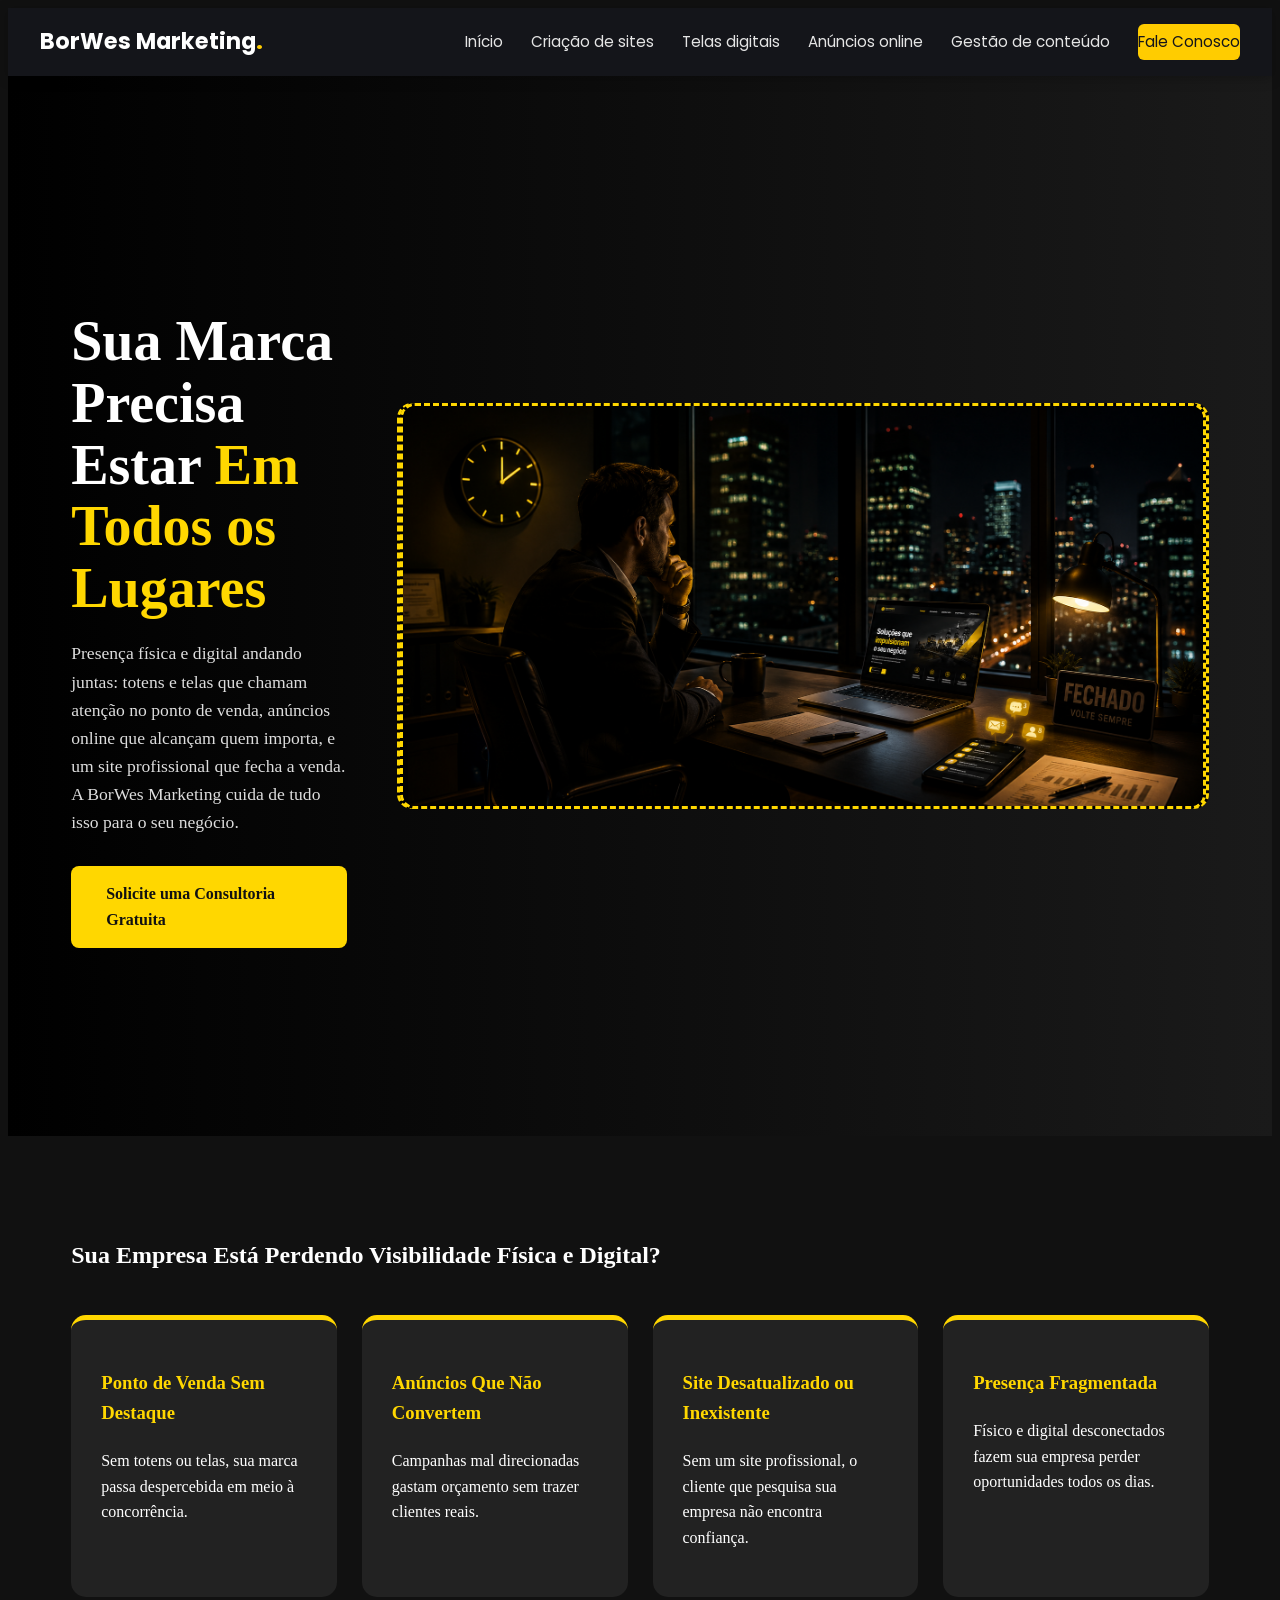
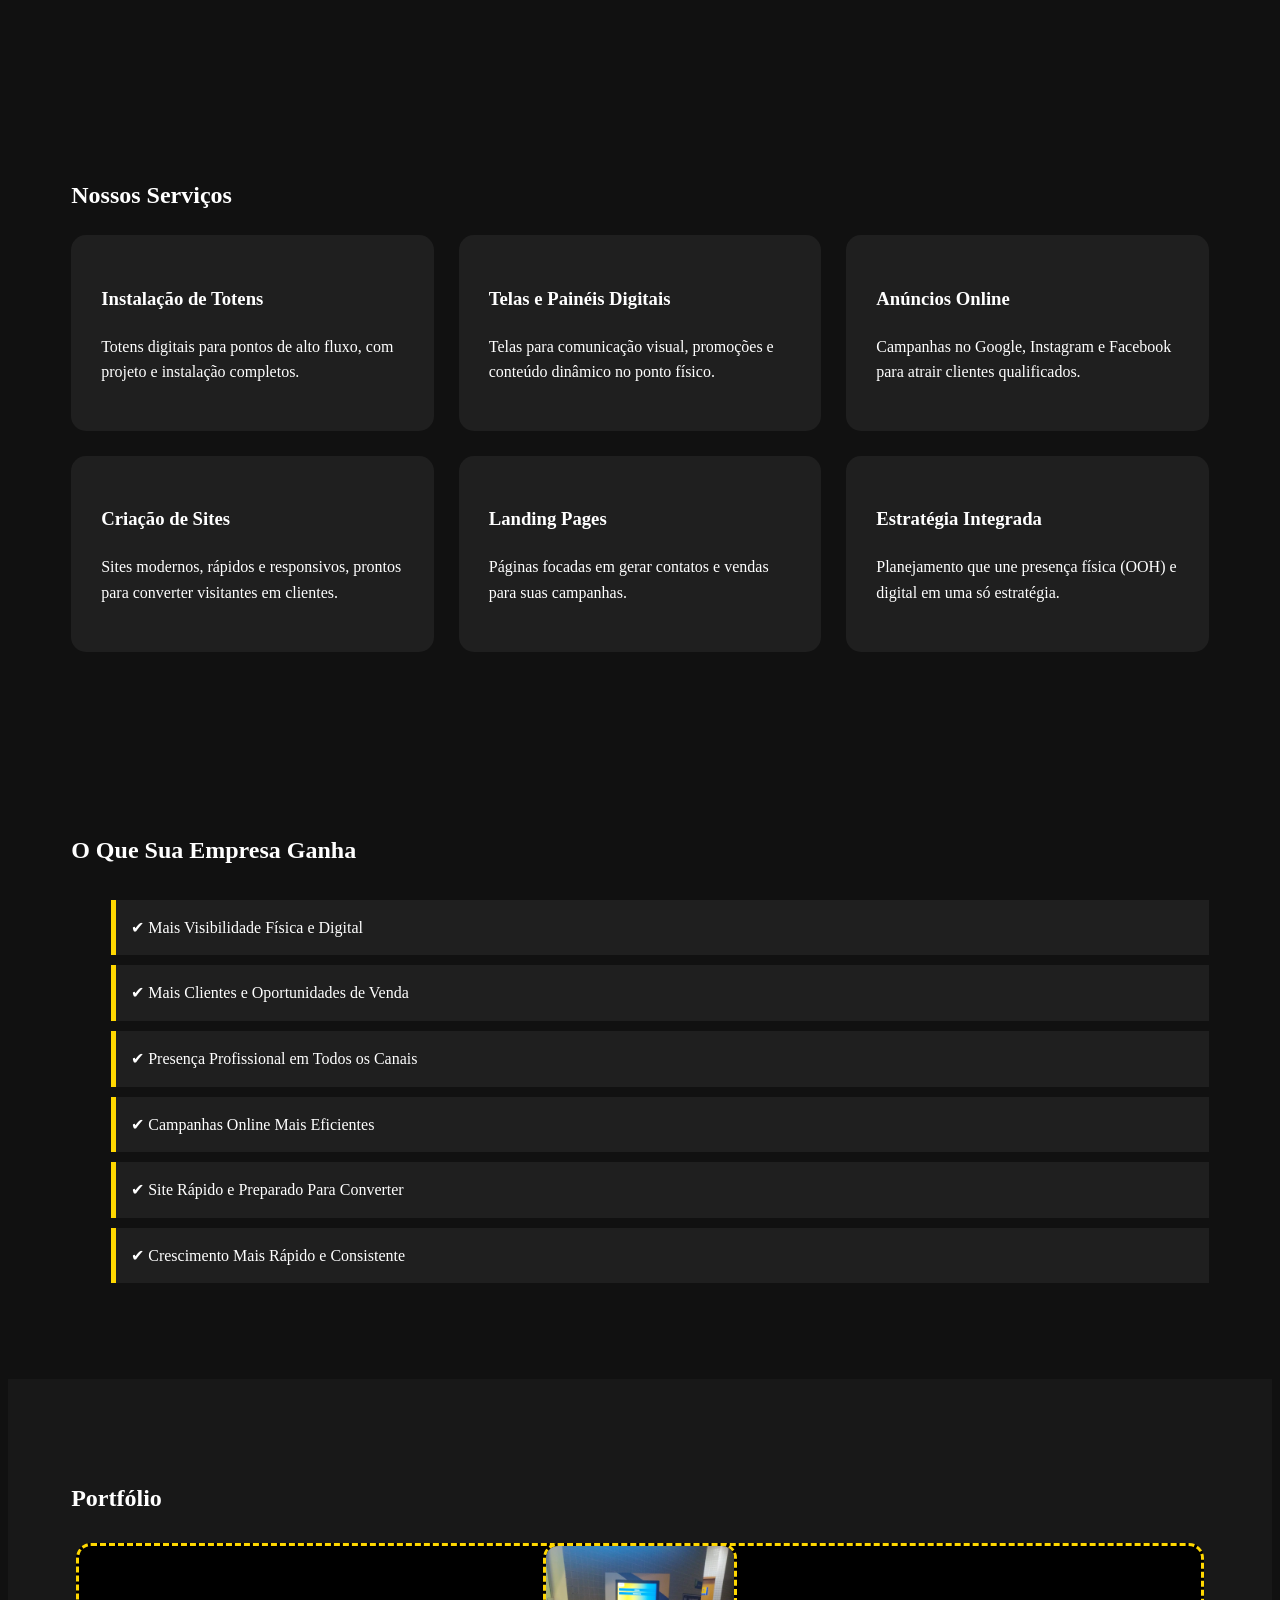
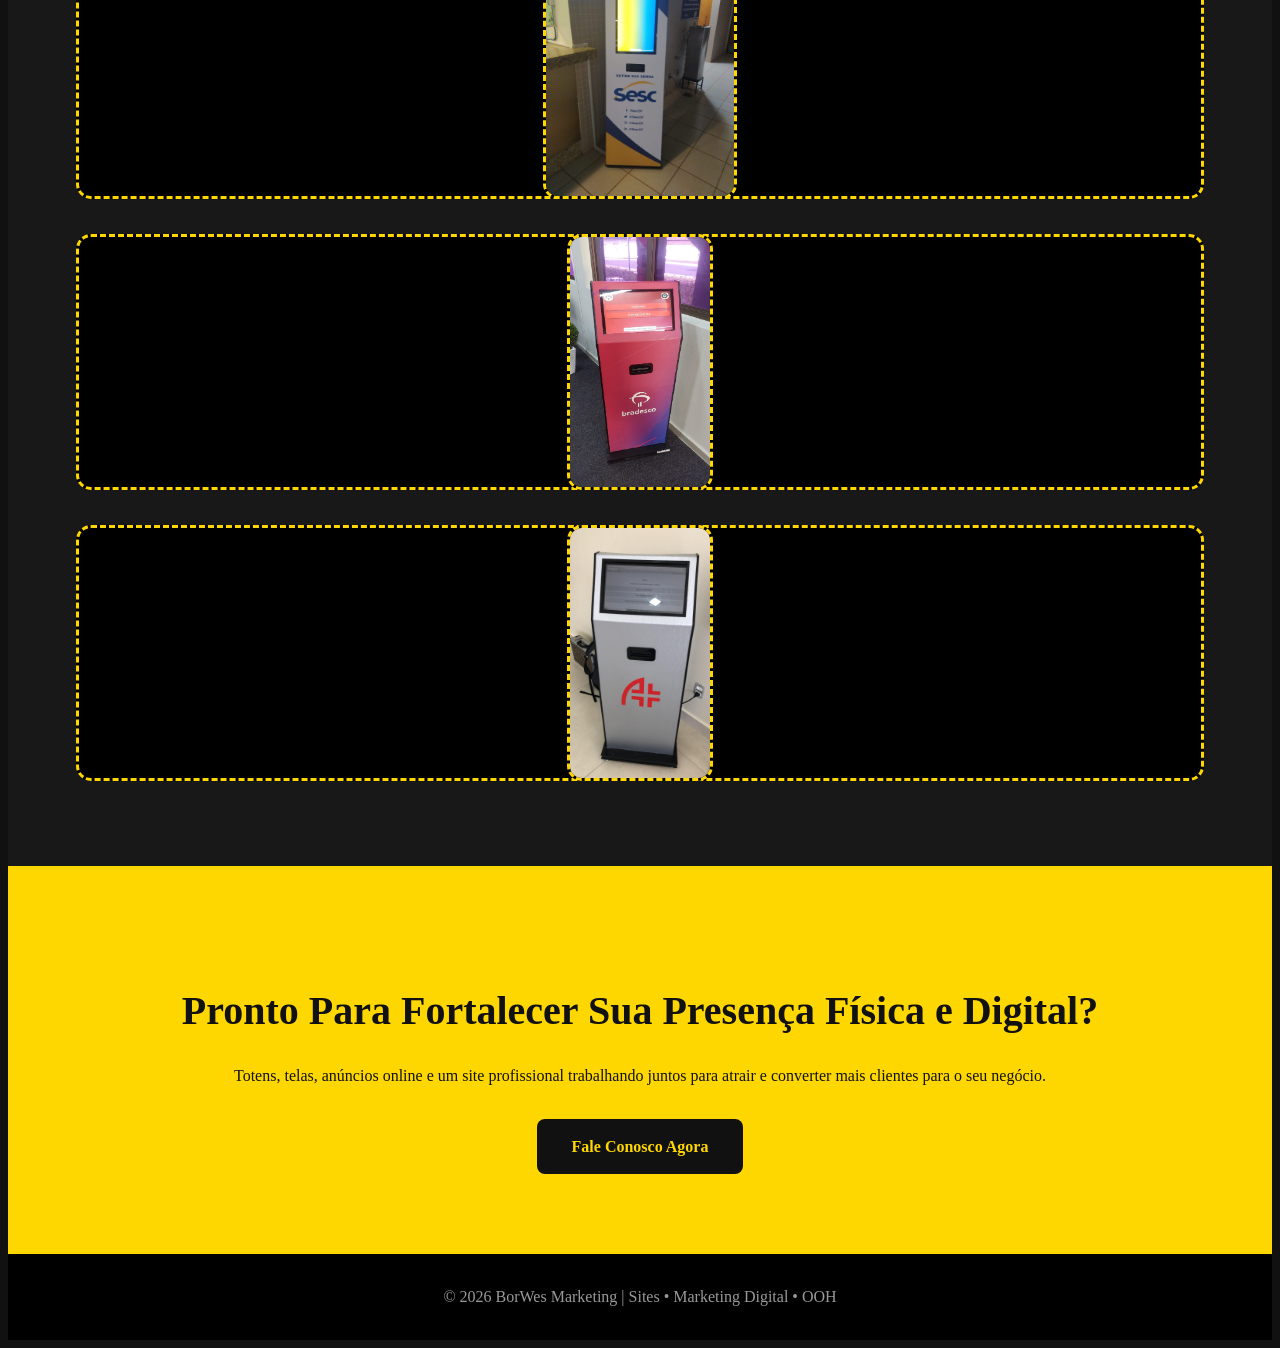
<file: index.html>
<!DOCTYPE html>
<html lang="pt-BR">
<head>
<meta charset="UTF-8">
<meta name="viewport" content="width=device-width, initial-scale=1.0">
<title>BorWes Marketing | Totens, Telas, Anúncios Online e Criação de Sites</title>

<link rel="stylesheet" href="style.css">
<link href="https://fonts.googleapis.com/css2?family=Poppins:wght@300;400;600;700;800&display=swap" rel="stylesheet">
<link rel="shortcut icon" href="imagens/favicon.ico" type="image/x-icon">
</head>
<body>

    <nav class="navbar">
    <div class="nav-container">
        <a href="index.html" class="logo">BorWes Marketing<span class="yellow">.</span></a>

        <button class="menu-toggle" id="menuToggle" aria-label="Abrir menu">
            <span></span>
            <span></span>
            <span></span>
        </button>

        <div class="nav-links" id="navLinks">
            <a href="index.html">Início</a>
            <a href="websites.html">Criação de sites</a>
            <a href="telas-digitais.html">Telas digitais</a>
            <a href="anuncios-online.html">Anúncios online</a>
            <a href="gestao-de-conteudo.html">Gestão de conteúdo</a>
            <a href="https://wa.me/5511980803995" class="nav-cta">Fale Conosco</a>
        </div>
    </div>
</nav>
<!-- HERO -->
<section class="hero">
    <div class="container hero-content">

        <div>
            <h1>
                Sua Marca Precisa Estar
                <span class="yellow">Em Todos os Lugares</span>
            </h1>

            <p>
                Presença física e digital andando juntas: totens e telas que chamam
                atenção no ponto de venda, anúncios online que alcançam quem importa,
                e um site profissional que fecha a venda. A BorWes Marketing cuida
                de tudo isso para o seu negócio.
            </p>

            <a href="https://wa.me/5511980803995" class="btn">
                Solicite uma Consultoria Gratuita
            </a>
        </div>

        <div class="image-placeholder">
            <img src="imagens/imagem-24-horas.png" alt="totens telas anúncios sites" sizes="100px" class="image-placeholder">
        </div>

    </div>
</section>

<!-- PROBLEMA -->
<section class="problem">
    <div class="container">

        <h2>
            Sua Empresa Está Perdendo Visibilidade Física e Digital?
        </h2>

        <div class="cards">

            <div class="card">
                <h3>Ponto de Venda Sem Destaque</h3>
                <p>Sem totens ou telas, sua marca passa despercebida em meio à concorrência.</p>
            </div>

            <div class="card">
                <h3>Anúncios Que Não Convertem</h3>
                <p>Campanhas mal direcionadas gastam orçamento sem trazer clientes reais.</p>
            </div>

            <div class="card">
                <h3>Site Desatualizado ou Inexistente</h3>
                <p>Sem um site profissional, o cliente que pesquisa sua empresa não encontra confiança.</p>
            </div>

            <div class="card">
                <h3>Presença Fragmentada</h3>
                <p>Físico e digital desconectados fazem sua empresa perder oportunidades todos os dias.</p>
            </div>

        </div>

    </div>
</section>

<!-- SERVIÇOS -->
<section class="services">
    <div class="container">

        <h2>Nossos Serviços</h2>

        <div class="service-grid">

            <div class="service-box">
                <h3>Instalação de Totens</h3>
                <p>Totens digitais para pontos de alto fluxo, com projeto e instalação completos.</p>
            </div>

            <div class="service-box">
                <h3>Telas e Painéis Digitais</h3>
                <p>Telas para comunicação visual, promoções e conteúdo dinâmico no ponto físico.</p>
            </div>

            <div class="service-box">
                <h3>Anúncios Online</h3>
                <p>Campanhas no Google, Instagram e Facebook para atrair clientes qualificados.</p>
            </div>

            <div class="service-box">
                <h3>Criação de Sites</h3>
                <p>Sites modernos, rápidos e responsivos, prontos para converter visitantes em clientes.</p>
            </div>

            <div class="service-box">
                <h3>Landing Pages</h3>
                <p>Páginas focadas em gerar contatos e vendas para suas campanhas.</p>
            </div>

            <div class="service-box">
                <h3>Estratégia Integrada</h3>
                <p>Planejamento que une presença física (OOH) e digital em uma só estratégia.</p>
            </div>

        </div>

    </div>
</section>

<!-- BENEFÍCIOS -->
<section class="benefits">
    <div class="container">

        <h2>O Que Sua Empresa Ganha</h2>

        <ul>
            <li>✔ Mais Visibilidade Física e Digital</li>
            <li>✔ Mais Clientes e Oportunidades de Venda</li>
            <li>✔ Presença Profissional em Todos os Canais</li>
            <li>✔ Campanhas Online Mais Eficientes</li>
            <li>✔ Site Rápido e Preparado Para Converter</li>
            <li>✔ Crescimento Mais Rápido e Consistente</li>
        </ul>

    </div>
</section>

<!-- PORTFÓLIO -->
<section class="portfolio">
    <div class="container">

        <h2>Portfólio</h2>

        <div class="portfolio-grid">

            <div class="portfolio-item">
                <img src="imagens/360085.jpg" alt="Toten" class="portfolio-item">
                <div class="portfolio-caption">
                    <p></p>
                </div>
            </div>

            <div class="portfolio-item">
                <img src="imagens/360084.jpg" alt="Toten" class="portfolio-item">
                <div class="portfolio-caption">
                    <p></p>
                </div>
            </div>

            <div class="portfolio-item">
                <img src="imagens/360082.jpg" alt="Site criado pela BorWes" sizes="100px" class="portfolio-item">
                <div class="portfolio-caption">
                    <p></p>
                </div>
            </div>

        </div>

    </div>
</section>

<!-- CTA -->
<section class="cta" id="contato">
    <div class="container">

        <h2>Pronto Para Fortalecer Sua Presença Física e Digital?</h2>

        <p>
            Totens, telas, anúncios online e um site profissional trabalhando juntos
            para atrair e converter mais clientes para o seu negócio.
        </p>

        <a href="https://wa.me/5511980803995" class="btn">
            Fale Conosco Agora
        </a>

    </div>
</section>

<footer>
    © 2026 BorWes Marketing | Sites • Marketing Digital • OOH
</footer>
<script>
    const menuToggle = document.getElementById('menuToggle');
    const navLinks = document.getElementById('navLinks');
    menuToggle.addEventListener('click', () => {
        navLinks.classList.toggle('active');
    });
</script>
</body>
</html>
</file>
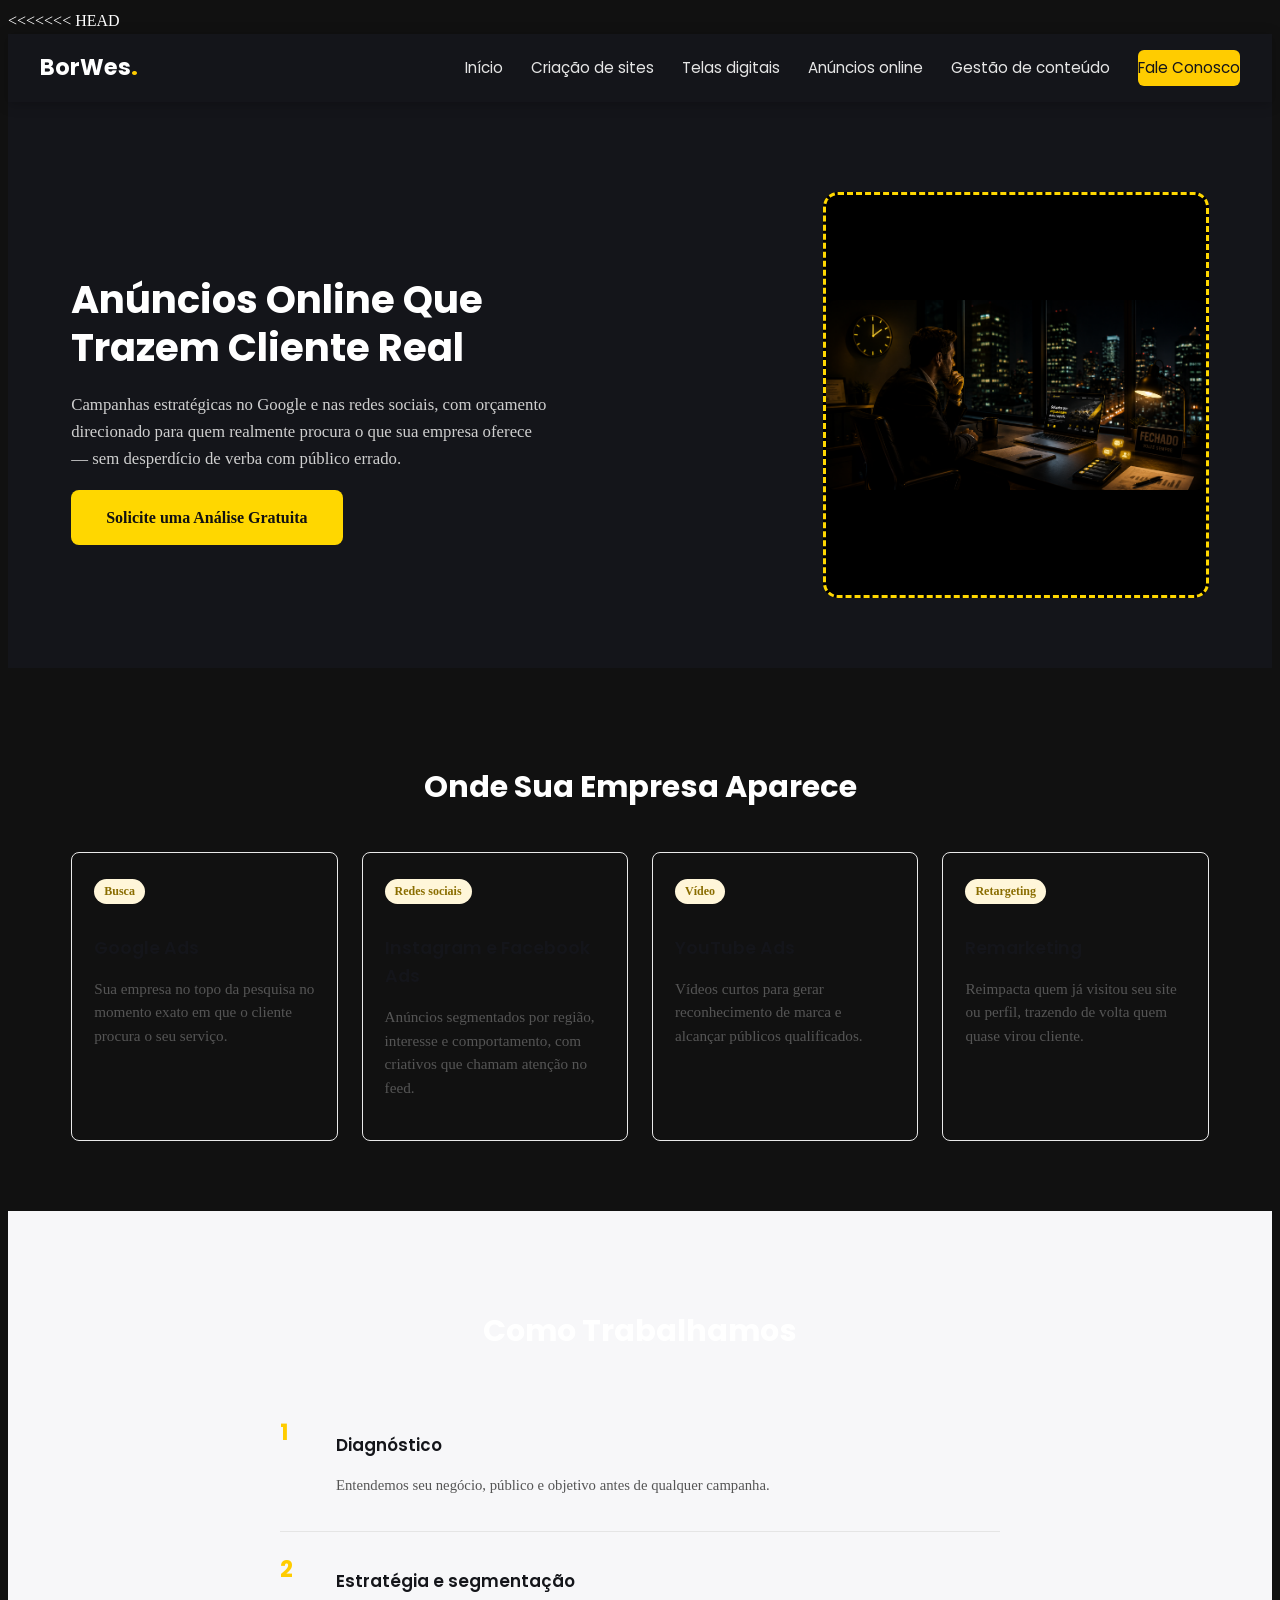
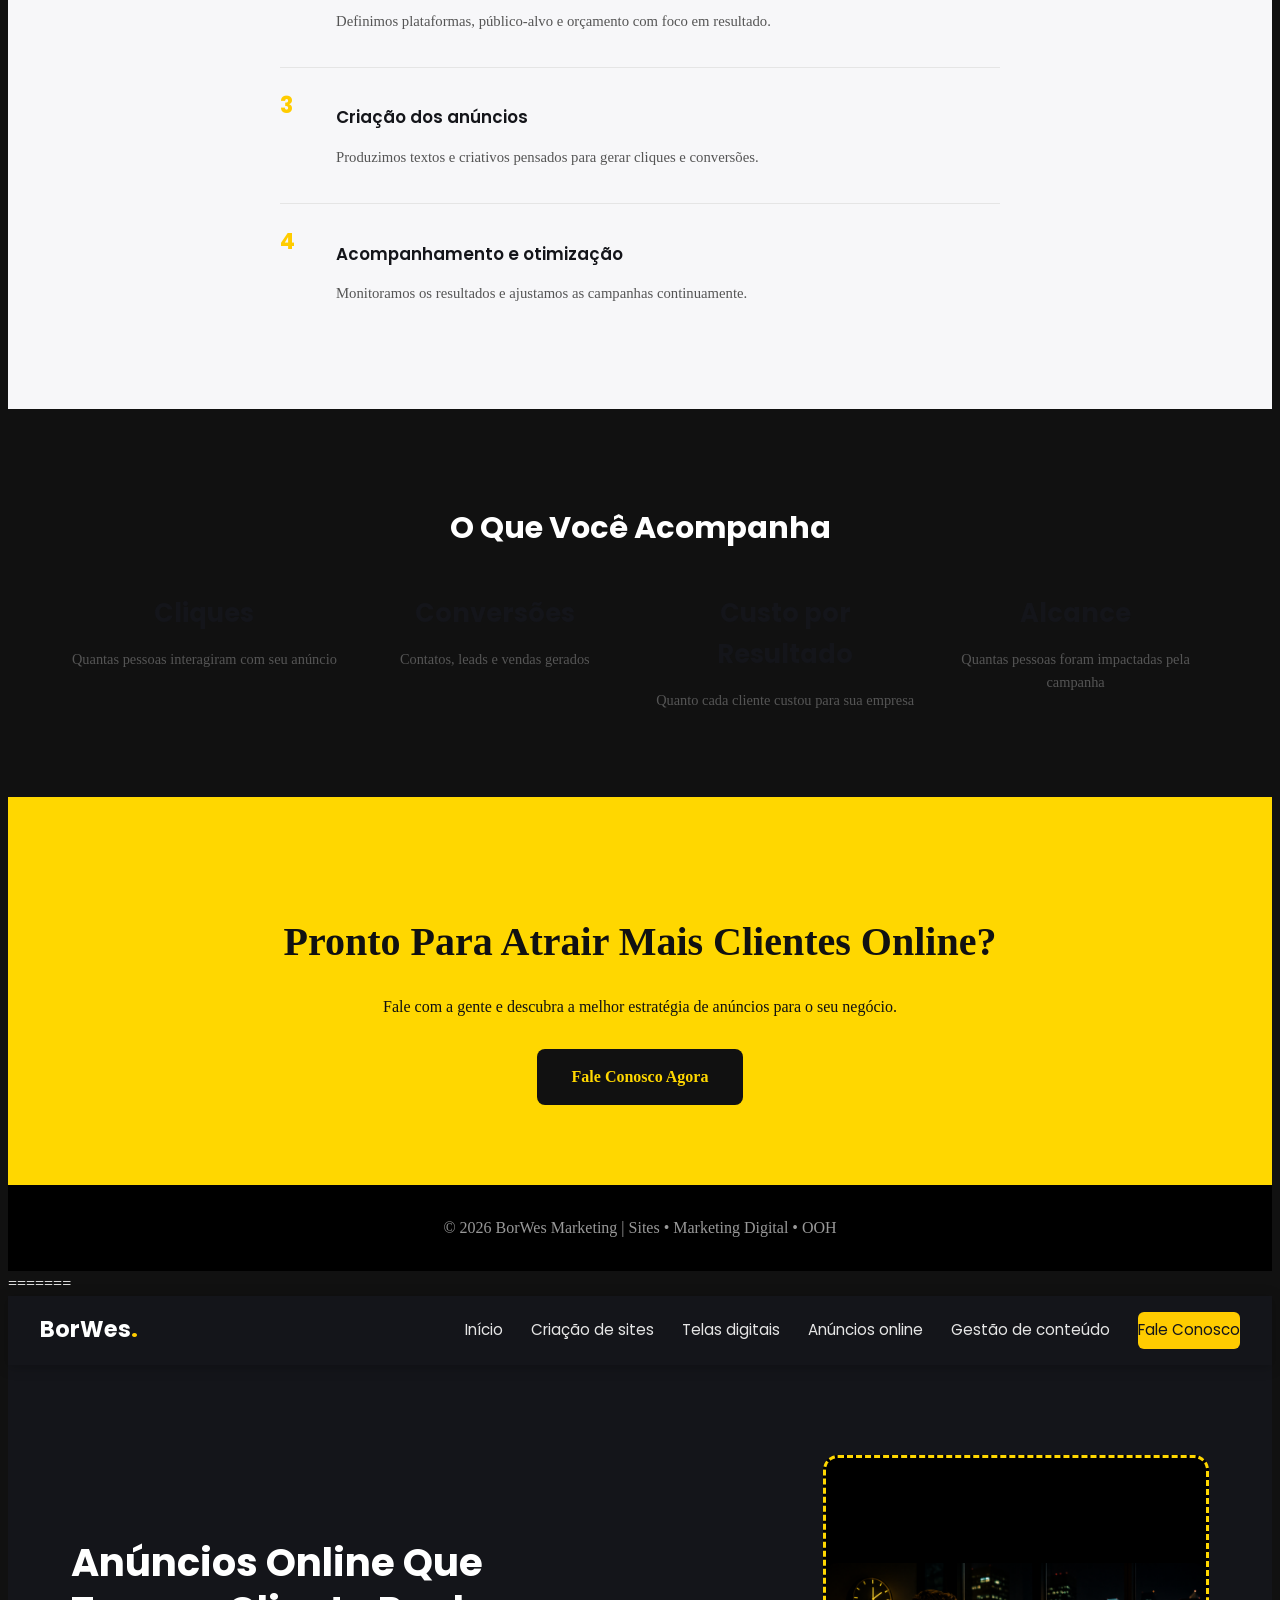
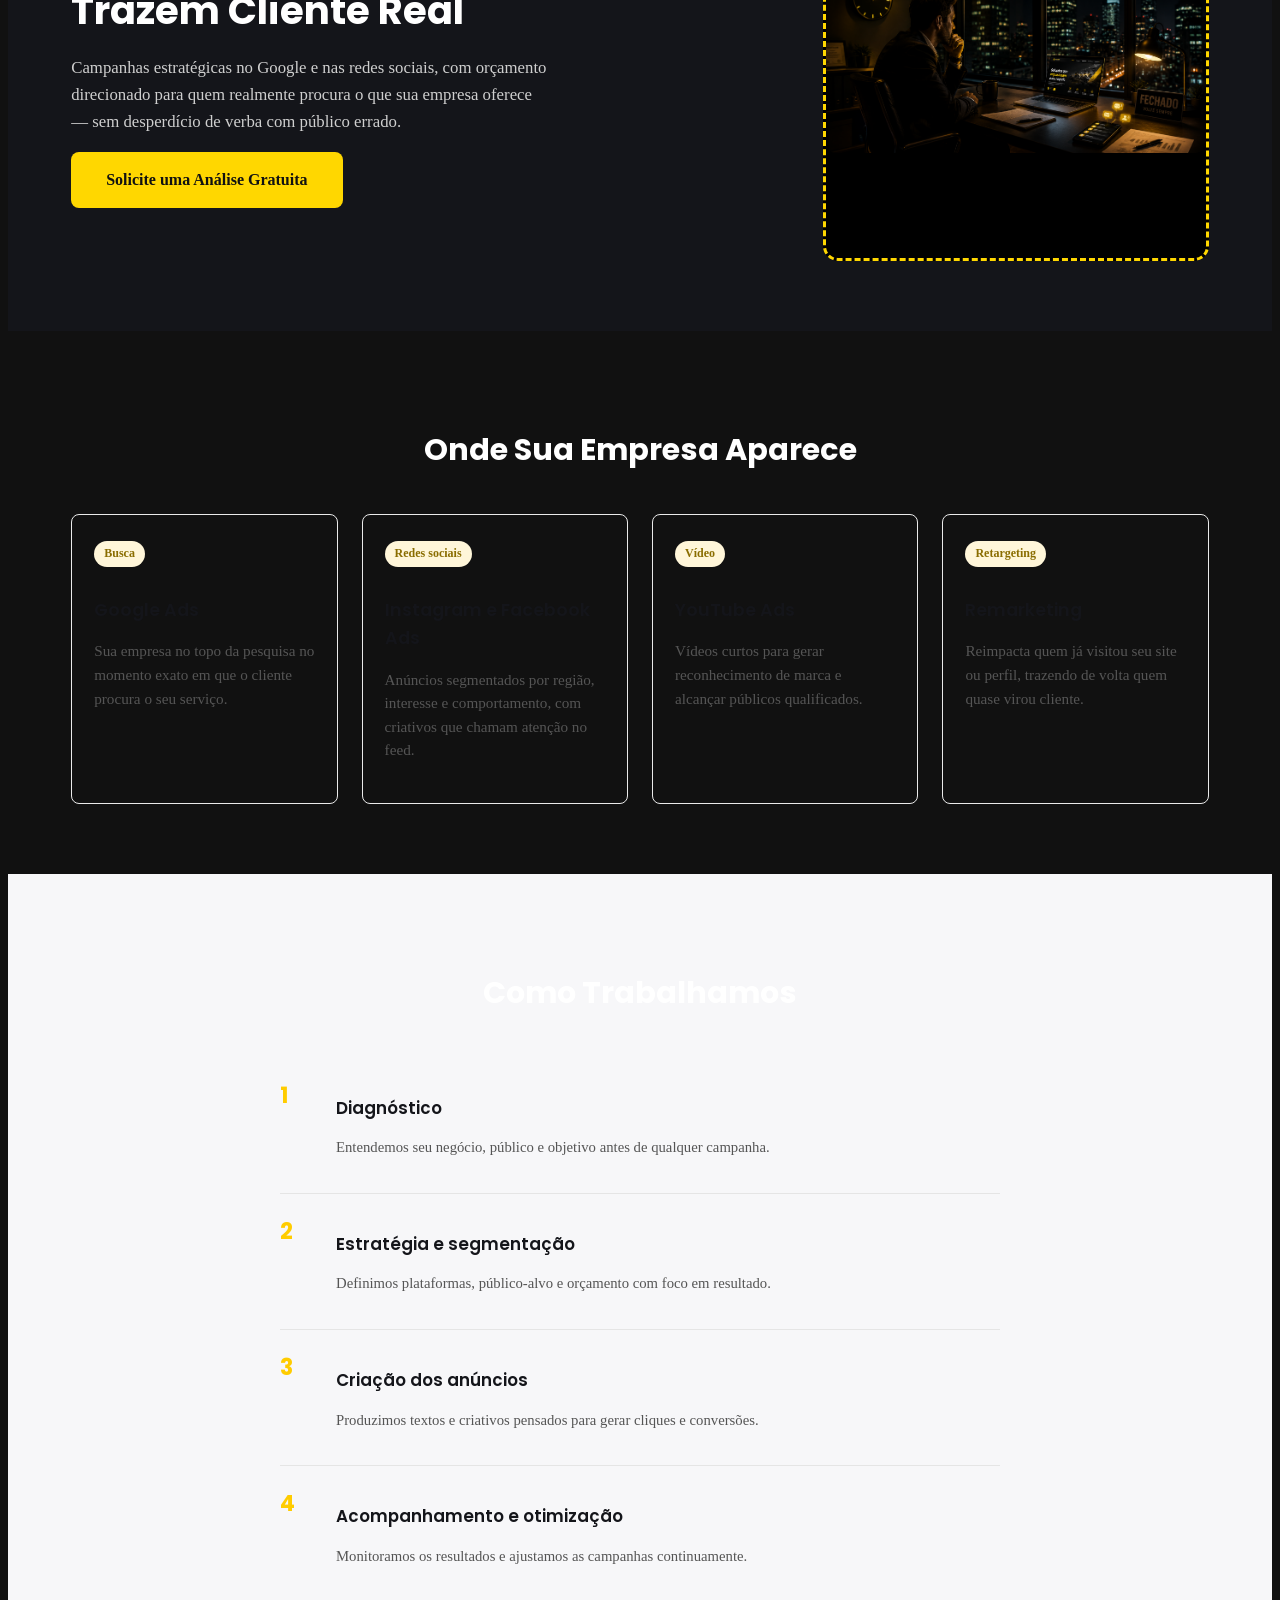
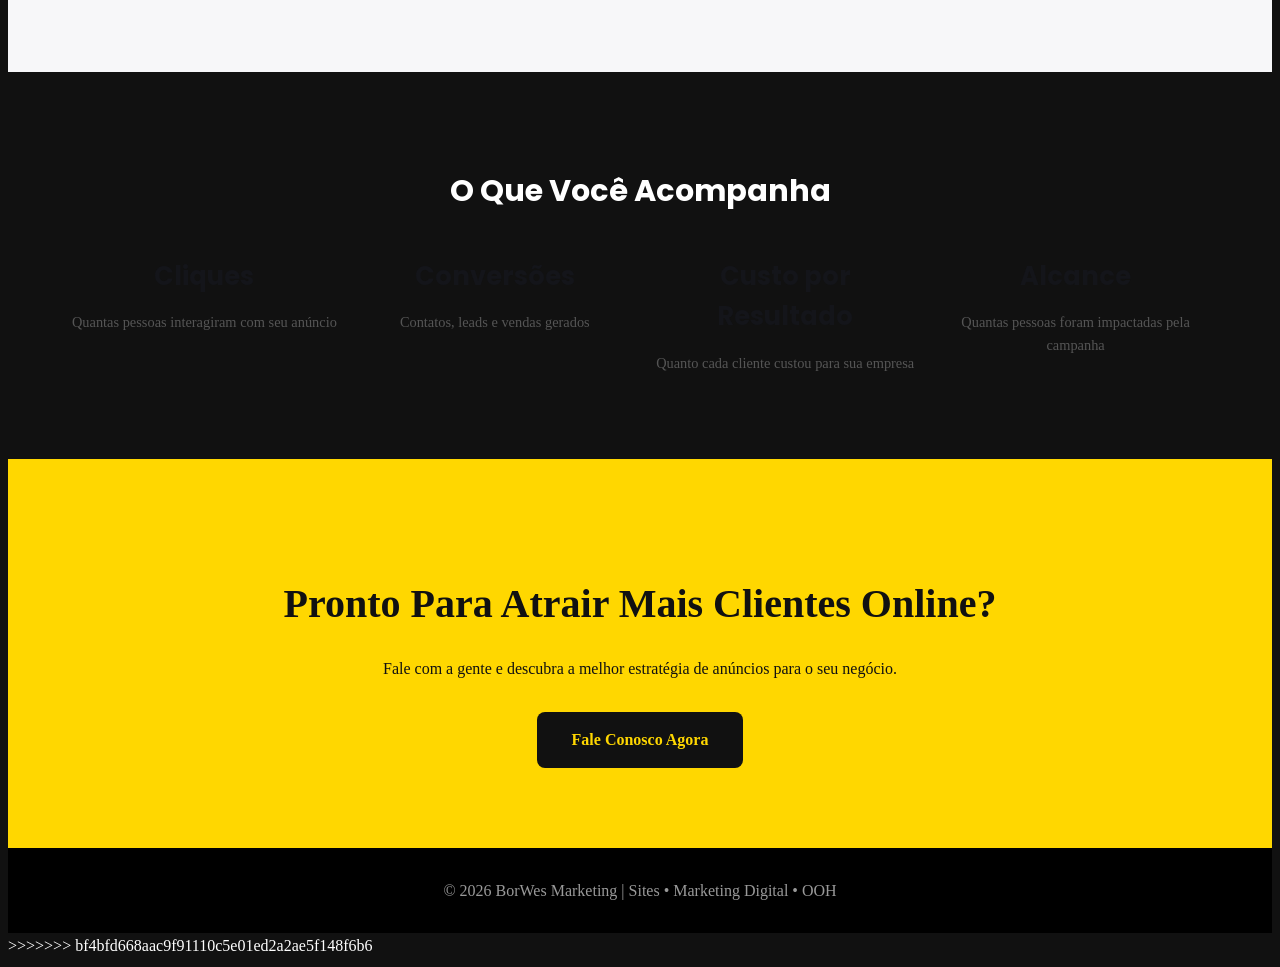
<file: anuncios-online.html>
<<<<<<< HEAD
<!DOCTYPE html>
<html lang="pt-BR">
<head>
<meta charset="UTF-8">
<meta name="viewport" content="width=device-width, initial-scale=1.0">
<title>Anúncios Online | BorWes Marketing</title>

<link rel="stylesheet" href="style.css">
<link href="https://fonts.googleapis.com/css2?family=Poppins:wght@300;400;600;700;800&display=swap" rel="stylesheet">
<link rel="shortcut icon" href="imagens/favicon.ico" type="image/x-icon">

<style>
    /* Estilos específicos desta página — o restante vem de style.css */

    .ads-hero {
        background-color: #14151a;
        color: #fff;
        padding: 90px 0 70px;
    }

    .ads-hero .container {
        display: flex;
        align-items: center;
        gap: 48px;
        justify-content: space-between;
    }

    .ads-hero h1 {
        font-family: 'Poppins', sans-serif;
        font-weight: 700;
        font-size: 2.4rem;
        line-height: 1.25;
        max-width: 560px;
    }

    .ads-hero p {
        margin-top: 18px;
        max-width: 480px;
        color: #cfcfcf;
        font-size: 1.05rem;
        line-height: 1.6;
    }

    .ads-hero .image-placeholder img {
        max-width: 380px;
        border-radius: 10px;
    }

    .platforms {
        padding: 70px 0;
    }

    .platforms h2 {
        text-align: center;
        font-family: 'Poppins', sans-serif;
        font-weight: 700;
        font-size: 1.9rem;
        margin-bottom: 40px;
    }

    .platform-grid {
        display: grid;
        grid-template-columns: repeat(auto-fit, minmax(220px, 1fr));
        gap: 24px;
    }

    .platform {
        border: 1px solid #eaeaea;
        border-radius: 8px;
        padding: 26px 22px;
    }

    .platform h3 {
        font-family: 'Poppins', sans-serif;
        font-weight: 600;
        font-size: 1.1rem;
        margin-bottom: 10px;
        color: #14151a;
    }

    .platform span.tag {
        display: inline-block;
        background-color: #fff6d9;
        color: #8a6d00;
        font-size: 0.75rem;
        font-weight: 600;
        padding: 3px 10px;
        border-radius: 20px;
        margin-bottom: 12px;
    }

    .platform p {
        color: #555;
        font-size: 0.95rem;
        line-height: 1.55;
    }

    .process {
        background-color: #f7f7f9;
        padding: 70px 0;
    }

    .process h2 {
        text-align: center;
        font-family: 'Poppins', sans-serif;
        font-weight: 700;
        font-size: 1.9rem;
        margin-bottom: 40px;
    }

    .process-steps {
        max-width: 720px;
        margin: 0 auto;
        display: flex;
        flex-direction: column;
        gap: 0;
    }

    .process-step {
        display: flex;
        gap: 20px;
        padding: 20px 0;
        border-bottom: 1px solid #e5e5e5;
    }

    .process-step:last-child {
        border-bottom: none;
    }

    .process-step .num {
        font-family: 'Poppins', sans-serif;
        font-weight: 700;
        font-size: 1.4rem;
        color: #ffcc00;
        width: 36px;
        flex-shrink: 0;
    }

    .process-step h3 {
        font-family: 'Poppins', sans-serif;
        font-weight: 600;
        font-size: 1.05rem;
        margin-bottom: 4px;
        color: #14151a;
    }

    .process-step p {
        color: #555;
        font-size: 0.92rem;
        line-height: 1.5;
    }

    .ads-results {
        padding: 70px 0;
    }

    .ads-results h2 {
        text-align: center;
        font-family: 'Poppins', sans-serif;
        font-weight: 700;
        font-size: 1.9rem;
        margin-bottom: 40px;
    }

    .results-grid {
        display: grid;
        grid-template-columns: repeat(auto-fit, minmax(200px, 1fr));
        gap: 24px;
        text-align: center;
    }

    .result-box strong {
        display: block;
        font-family: 'Poppins', sans-serif;
        font-weight: 700;
        font-size: 1.6rem;
        color: #14151a;
        margin-bottom: 6px;
    }

    .result-box p {
        color: #555;
        font-size: 0.9rem;
    }
</style>
</head>

<body>

    <nav class="navbar">
        <div class="nav-container">
            <a href="index.html" class="logo">BorWes<span class="yellow">.</span></a>

            <button class="menu-toggle" id="menuToggle" aria-label="Abrir menu">
                <span></span>
                <span></span>
                <span></span>
            </button>

            <div class="nav-links" id="navLinks">
                <a href="index.html">Início</a>
                <a href="websites/index.html">Criação de sites</a>
                <a href="telas-digitais.html">Telas digitais</a>
                <a href="anuncios-online.html">Anúncios online</a>
                <a href="#">Gestão de conteúdo</a>
                <a href="https://wa.me/5511980803995" class="nav-cta">Fale Conosco</a>
            </div>
        </div>
    </nav>

    <!-- HERO -->
    <section class="ads-hero">
        <div class="container">

            <div>
                <h1>Anúncios Online Que Trazem Cliente Real</h1>
                <p>
                    Campanhas estratégicas no Google e nas redes sociais, com orçamento
                    direcionado para quem realmente procura o que sua empresa oferece —
                    sem desperdício de verba com público errado.
                </p>

                <a href="https://wa.me/5511980803995" class="btn">
                    Solicite uma Análise Gratuita
                </a>
            </div>

            <div class="image-placeholder">
                <img src="imagens/imagem-24-horas.png" alt="Campanhas de anúncios online">
            </div>

        </div>
    </section>

    <!-- PLATAFORMAS -->
    <section class="platforms">
        <div class="container">

            <h2>Onde Sua Empresa Aparece</h2>

            <div class="platform-grid">

                <div class="platform">
                    <span class="tag">Busca</span>
                    <h3>Google Ads</h3>
                    <p>Sua empresa no topo da pesquisa no momento exato em que o cliente procura o seu serviço.</p>
                </div>

                <div class="platform">
                    <span class="tag">Redes sociais</span>
                    <h3>Instagram e Facebook Ads</h3>
                    <p>Anúncios segmentados por região, interesse e comportamento, com criativos que chamam atenção no feed.</p>
                </div>

                <div class="platform">
                    <span class="tag">Vídeo</span>
                    <h3>YouTube Ads</h3>
                    <p>Vídeos curtos para gerar reconhecimento de marca e alcançar públicos qualificados.</p>
                </div>

                <div class="platform">
                    <span class="tag">Retargeting</span>
                    <h3>Remarketing</h3>
                    <p>Reimpacta quem já visitou seu site ou perfil, trazendo de volta quem quase virou cliente.</p>
                </div>

            </div>

        </div>
    </section>

    <!-- COMO FUNCIONA -->
    <section class="process">
        <div class="container">

            <h2>Como Trabalhamos</h2>

            <div class="process-steps">

                <div class="process-step">
                    <div class="num">1</div>
                    <div>
                        <h3>Diagnóstico</h3>
                        <p>Entendemos seu negócio, público e objetivo antes de qualquer campanha.</p>
                    </div>
                </div>

                <div class="process-step">
                    <div class="num">2</div>
                    <div>
                        <h3>Estratégia e segmentação</h3>
                        <p>Definimos plataformas, público-alvo e orçamento com foco em resultado.</p>
                    </div>
                </div>

                <div class="process-step">
                    <div class="num">3</div>
                    <div>
                        <h3>Criação dos anúncios</h3>
                        <p>Produzimos textos e criativos pensados para gerar cliques e conversões.</p>
                    </div>
                </div>

                <div class="process-step">
                    <div class="num">4</div>
                    <div>
                        <h3>Acompanhamento e otimização</h3>
                        <p>Monitoramos os resultados e ajustamos as campanhas continuamente.</p>
                    </div>
                </div>

            </div>

        </div>
    </section>

    <!-- RESULTADOS -->
    <section class="ads-results">
        <div class="container">

            <h2>O Que Você Acompanha</h2>

            <div class="results-grid">

                <div class="result-box">
                    <strong>Cliques</strong>
                    <p>Quantas pessoas interagiram com seu anúncio</p>
                </div>

                <div class="result-box">
                    <strong>Conversões</strong>
                    <p>Contatos, leads e vendas gerados</p>
                </div>

                <div class="result-box">
                    <strong>Custo por Resultado</strong>
                    <p>Quanto cada cliente custou para sua empresa</p>
                </div>

                <div class="result-box">
                    <strong>Alcance</strong>
                    <p>Quantas pessoas foram impactadas pela campanha</p>
                </div>

            </div>

        </div>
    </section>

    <!-- CTA -->
    <section class="cta" id="contato">
        <div class="container">

            <h2>Pronto Para Atrair Mais Clientes Online?</h2>

            <p>
                Fale com a gente e descubra a melhor estratégia de anúncios para o
                seu negócio.
            </p>

            <a href="https://wa.me/5511980803995" class="btn">
                Fale Conosco Agora
            </a>

        </div>
    </section>

    <footer>
        © 2026 BorWes Marketing | Sites • Marketing Digital • OOH
    </footer>

    <script>
        const menuToggle = document.getElementById('menuToggle');
        const navLinks = document.getElementById('navLinks');
        menuToggle.addEventListener('click', () => {
            navLinks.classList.toggle('active');
        });
    </script>

</body>
=======
<!DOCTYPE html>
<html lang="pt-BR">
<head>
<meta charset="UTF-8">
<meta name="viewport" content="width=device-width, initial-scale=1.0">
<title>Anúncios Online | BorWes Marketing</title>

<link rel="stylesheet" href="style.css">
<link href="https://fonts.googleapis.com/css2?family=Poppins:wght@300;400;600;700;800&display=swap" rel="stylesheet">
<link rel="shortcut icon" href="imagens/favicon.ico" type="image/x-icon">

<style>
    /* Estilos específicos desta página — o restante vem de style.css */

    .ads-hero {
        background-color: #14151a;
        color: #fff;
        padding: 90px 0 70px;
    }

    .ads-hero .container {
        display: flex;
        align-items: center;
        gap: 48px;
        justify-content: space-between;
    }

    .ads-hero h1 {
        font-family: 'Poppins', sans-serif;
        font-weight: 700;
        font-size: 2.4rem;
        line-height: 1.25;
        max-width: 560px;
    }

    .ads-hero p {
        margin-top: 18px;
        max-width: 480px;
        color: #cfcfcf;
        font-size: 1.05rem;
        line-height: 1.6;
    }

    .ads-hero .image-placeholder img {
        max-width: 380px;
        border-radius: 10px;
    }

    .platforms {
        padding: 70px 0;
    }

    .platforms h2 {
        text-align: center;
        font-family: 'Poppins', sans-serif;
        font-weight: 700;
        font-size: 1.9rem;
        margin-bottom: 40px;
    }

    .platform-grid {
        display: grid;
        grid-template-columns: repeat(auto-fit, minmax(220px, 1fr));
        gap: 24px;
    }

    .platform {
        border: 1px solid #eaeaea;
        border-radius: 8px;
        padding: 26px 22px;
    }

    .platform h3 {
        font-family: 'Poppins', sans-serif;
        font-weight: 600;
        font-size: 1.1rem;
        margin-bottom: 10px;
        color: #14151a;
    }

    .platform span.tag {
        display: inline-block;
        background-color: #fff6d9;
        color: #8a6d00;
        font-size: 0.75rem;
        font-weight: 600;
        padding: 3px 10px;
        border-radius: 20px;
        margin-bottom: 12px;
    }

    .platform p {
        color: #555;
        font-size: 0.95rem;
        line-height: 1.55;
    }

    .process {
        background-color: #f7f7f9;
        padding: 70px 0;
    }

    .process h2 {
        text-align: center;
        font-family: 'Poppins', sans-serif;
        font-weight: 700;
        font-size: 1.9rem;
        margin-bottom: 40px;
    }

    .process-steps {
        max-width: 720px;
        margin: 0 auto;
        display: flex;
        flex-direction: column;
        gap: 0;
    }

    .process-step {
        display: flex;
        gap: 20px;
        padding: 20px 0;
        border-bottom: 1px solid #e5e5e5;
    }

    .process-step:last-child {
        border-bottom: none;
    }

    .process-step .num {
        font-family: 'Poppins', sans-serif;
        font-weight: 700;
        font-size: 1.4rem;
        color: #ffcc00;
        width: 36px;
        flex-shrink: 0;
    }

    .process-step h3 {
        font-family: 'Poppins', sans-serif;
        font-weight: 600;
        font-size: 1.05rem;
        margin-bottom: 4px;
        color: #14151a;
    }

    .process-step p {
        color: #555;
        font-size: 0.92rem;
        line-height: 1.5;
    }

    .ads-results {
        padding: 70px 0;
    }

    .ads-results h2 {
        text-align: center;
        font-family: 'Poppins', sans-serif;
        font-weight: 700;
        font-size: 1.9rem;
        margin-bottom: 40px;
    }

    .results-grid {
        display: grid;
        grid-template-columns: repeat(auto-fit, minmax(200px, 1fr));
        gap: 24px;
        text-align: center;
    }

    .result-box strong {
        display: block;
        font-family: 'Poppins', sans-serif;
        font-weight: 700;
        font-size: 1.6rem;
        color: #14151a;
        margin-bottom: 6px;
    }

    .result-box p {
        color: #555;
        font-size: 0.9rem;
    }
</style>
</head>

<body>

    <nav class="navbar">
        <div class="nav-container">
            <a href="index.html" class="logo">BorWes<span class="yellow">.</span></a>

            <button class="menu-toggle" id="menuToggle" aria-label="Abrir menu">
                <span></span>
                <span></span>
                <span></span>
            </button>

            <div class="nav-links" id="navLinks">
                <a href="index.html">Início</a>
                <a href="websites/index.html">Criação de sites</a>
                <a href="telas-digitais.html">Telas digitais</a>
                <a href="anuncios-online.html">Anúncios online</a>
                <a href="#">Gestão de conteúdo</a>
                <a href="https://wa.me/5511980803995" class="nav-cta">Fale Conosco</a>
            </div>
        </div>
    </nav>

    <!-- HERO -->
    <section class="ads-hero">
        <div class="container">

            <div>
                <h1>Anúncios Online Que Trazem Cliente Real</h1>
                <p>
                    Campanhas estratégicas no Google e nas redes sociais, com orçamento
                    direcionado para quem realmente procura o que sua empresa oferece —
                    sem desperdício de verba com público errado.
                </p>

                <a href="https://wa.me/5511980803995" class="btn">
                    Solicite uma Análise Gratuita
                </a>
            </div>

            <div class="image-placeholder">
                <img src="imagens/imagem-24-horas.png" alt="Campanhas de anúncios online">
            </div>

        </div>
    </section>

    <!-- PLATAFORMAS -->
    <section class="platforms">
        <div class="container">

            <h2>Onde Sua Empresa Aparece</h2>

            <div class="platform-grid">

                <div class="platform">
                    <span class="tag">Busca</span>
                    <h3>Google Ads</h3>
                    <p>Sua empresa no topo da pesquisa no momento exato em que o cliente procura o seu serviço.</p>
                </div>

                <div class="platform">
                    <span class="tag">Redes sociais</span>
                    <h3>Instagram e Facebook Ads</h3>
                    <p>Anúncios segmentados por região, interesse e comportamento, com criativos que chamam atenção no feed.</p>
                </div>

                <div class="platform">
                    <span class="tag">Vídeo</span>
                    <h3>YouTube Ads</h3>
                    <p>Vídeos curtos para gerar reconhecimento de marca e alcançar públicos qualificados.</p>
                </div>

                <div class="platform">
                    <span class="tag">Retargeting</span>
                    <h3>Remarketing</h3>
                    <p>Reimpacta quem já visitou seu site ou perfil, trazendo de volta quem quase virou cliente.</p>
                </div>

            </div>

        </div>
    </section>

    <!-- COMO FUNCIONA -->
    <section class="process">
        <div class="container">

            <h2>Como Trabalhamos</h2>

            <div class="process-steps">

                <div class="process-step">
                    <div class="num">1</div>
                    <div>
                        <h3>Diagnóstico</h3>
                        <p>Entendemos seu negócio, público e objetivo antes de qualquer campanha.</p>
                    </div>
                </div>

                <div class="process-step">
                    <div class="num">2</div>
                    <div>
                        <h3>Estratégia e segmentação</h3>
                        <p>Definimos plataformas, público-alvo e orçamento com foco em resultado.</p>
                    </div>
                </div>

                <div class="process-step">
                    <div class="num">3</div>
                    <div>
                        <h3>Criação dos anúncios</h3>
                        <p>Produzimos textos e criativos pensados para gerar cliques e conversões.</p>
                    </div>
                </div>

                <div class="process-step">
                    <div class="num">4</div>
                    <div>
                        <h3>Acompanhamento e otimização</h3>
                        <p>Monitoramos os resultados e ajustamos as campanhas continuamente.</p>
                    </div>
                </div>

            </div>

        </div>
    </section>

    <!-- RESULTADOS -->
    <section class="ads-results">
        <div class="container">

            <h2>O Que Você Acompanha</h2>

            <div class="results-grid">

                <div class="result-box">
                    <strong>Cliques</strong>
                    <p>Quantas pessoas interagiram com seu anúncio</p>
                </div>

                <div class="result-box">
                    <strong>Conversões</strong>
                    <p>Contatos, leads e vendas gerados</p>
                </div>

                <div class="result-box">
                    <strong>Custo por Resultado</strong>
                    <p>Quanto cada cliente custou para sua empresa</p>
                </div>

                <div class="result-box">
                    <strong>Alcance</strong>
                    <p>Quantas pessoas foram impactadas pela campanha</p>
                </div>

            </div>

        </div>
    </section>

    <!-- CTA -->
    <section class="cta" id="contato">
        <div class="container">

            <h2>Pronto Para Atrair Mais Clientes Online?</h2>

            <p>
                Fale com a gente e descubra a melhor estratégia de anúncios para o
                seu negócio.
            </p>

            <a href="https://wa.me/5511980803995" class="btn">
                Fale Conosco Agora
            </a>

        </div>
    </section>

    <footer>
        © 2026 BorWes Marketing | Sites • Marketing Digital • OOH
    </footer>

    <script>
        const menuToggle = document.getElementById('menuToggle');
        const navLinks = document.getElementById('navLinks');
        menuToggle.addEventListener('click', () => {
            navLinks.classList.toggle('active');
        });
    </script>

</body>
>>>>>>> bf4bfd668aac9f91110c5e01ed2a2ae5f148f6b6
</html>
</file>
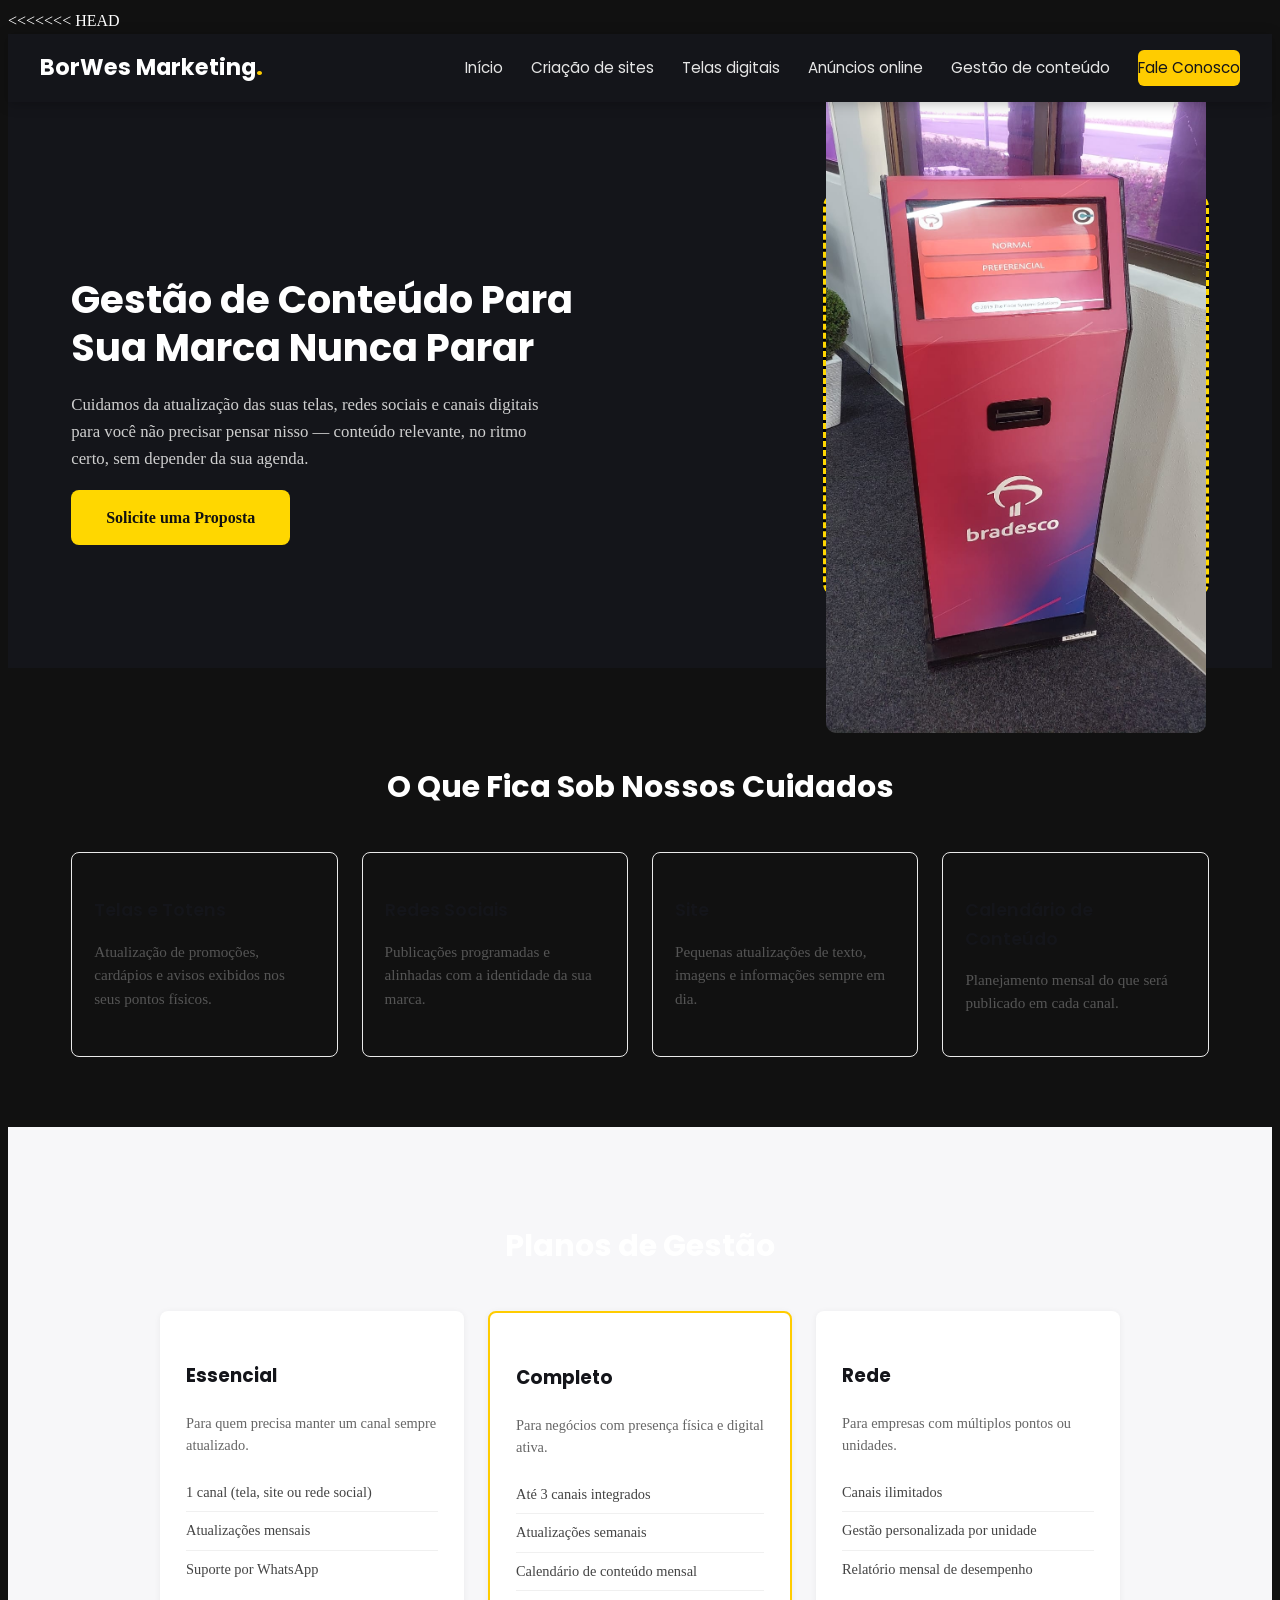
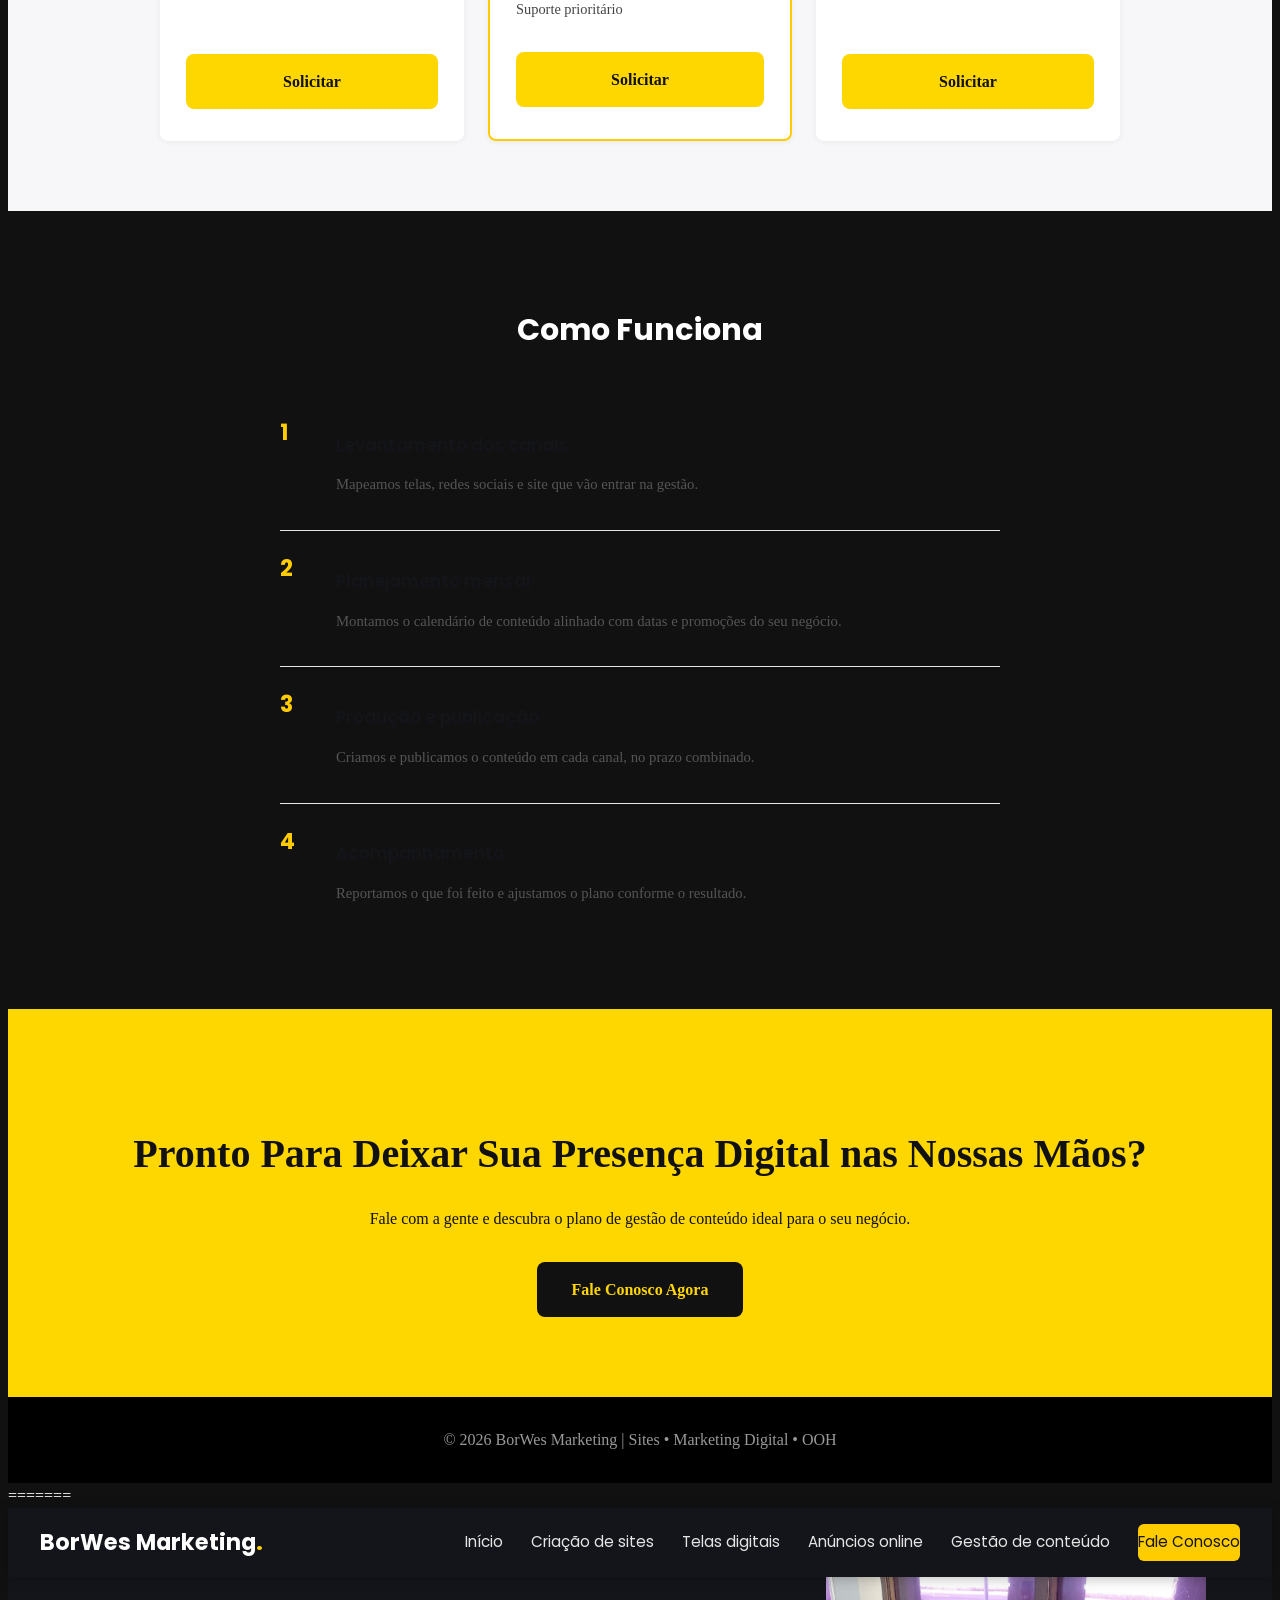
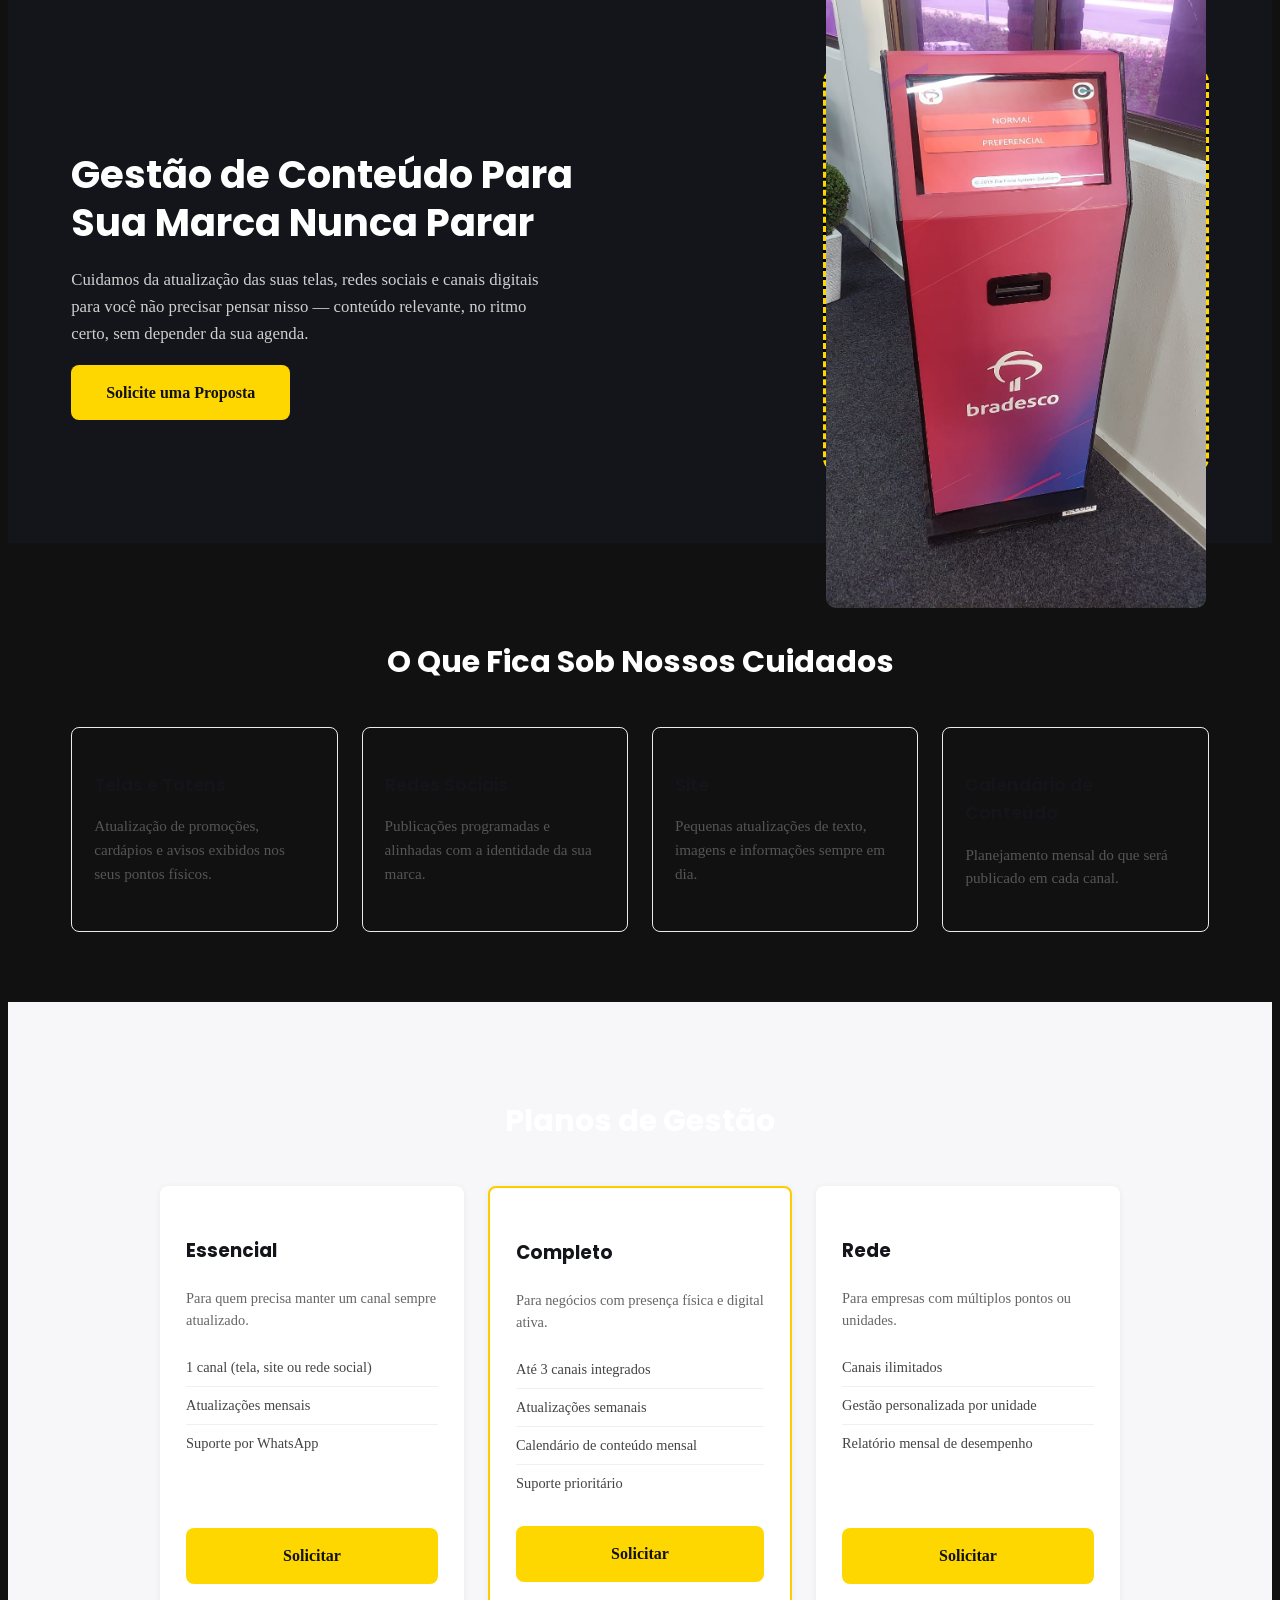
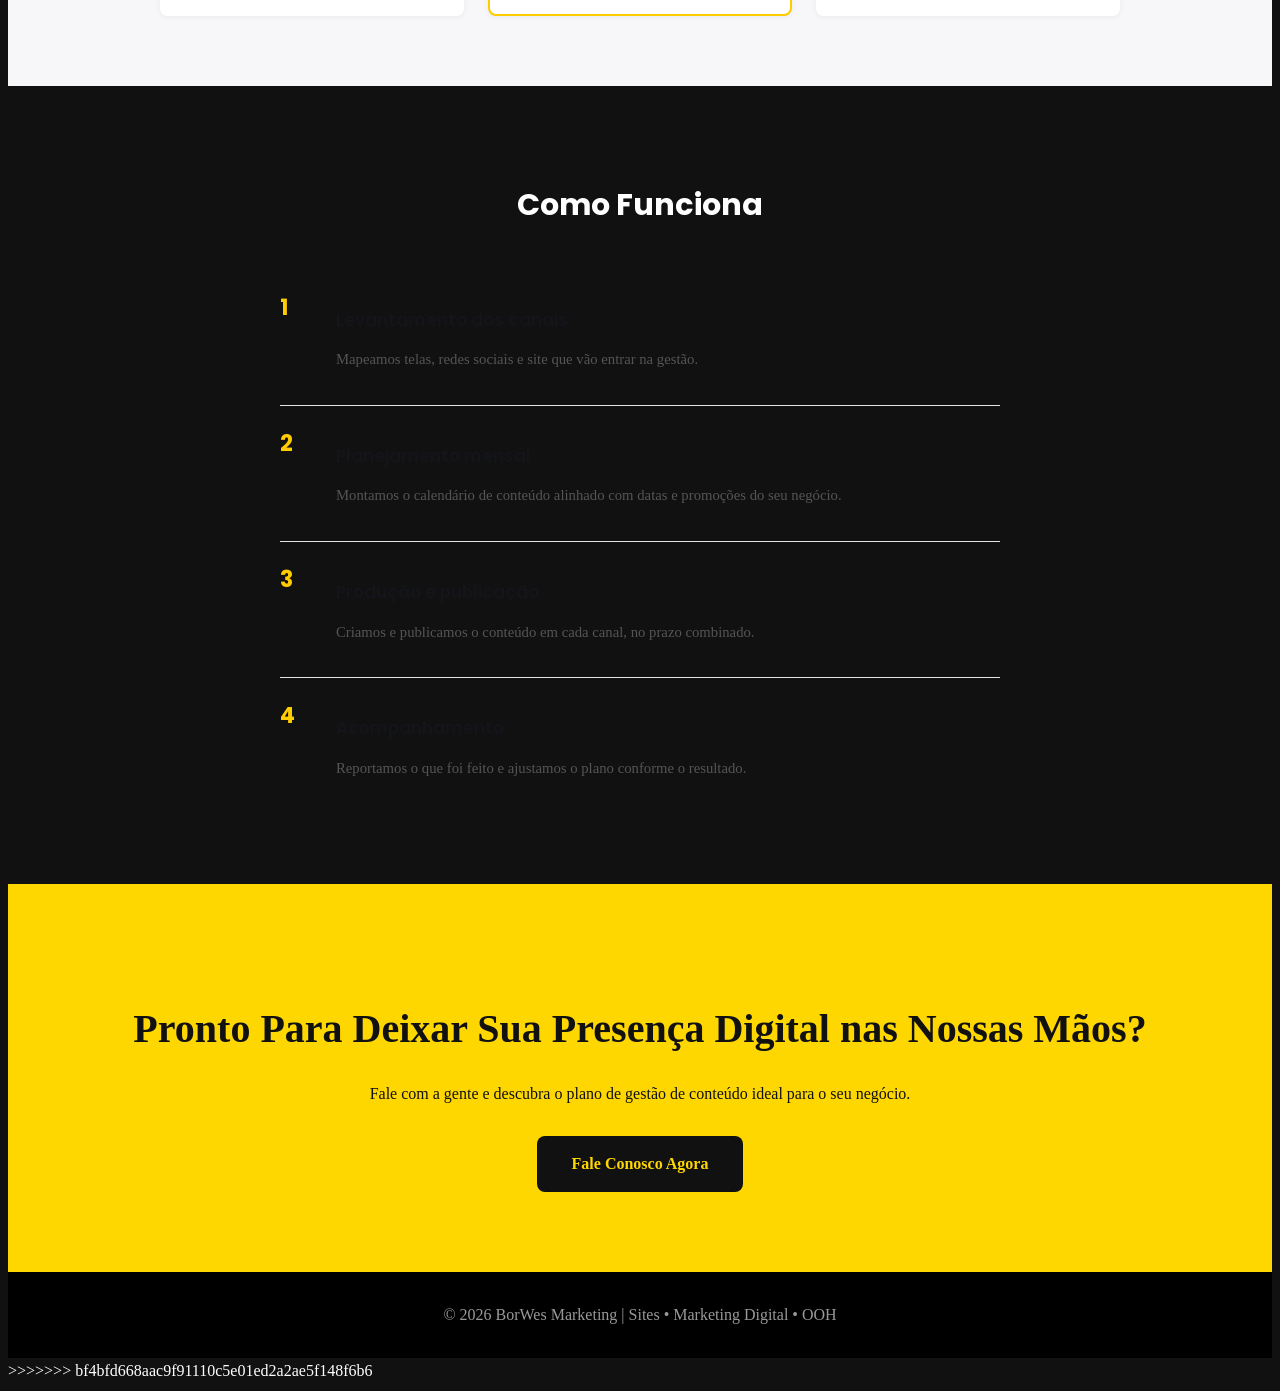
<file: gestao-de-conteudo.html>
<<<<<<< HEAD
<!DOCTYPE html>
<html lang="pt-BR">
<head>
<meta charset="UTF-8">
<meta name="viewport" content="width=device-width, initial-scale=1.0">
<title>Gestão de Conteúdo | BorWes Marketing</title>

<link rel="stylesheet" href="style.css">
<link href="https://fonts.googleapis.com/css2?family=Poppins:wght@300;400;600;700;800&display=swap" rel="stylesheet">
<link rel="shortcut icon" href="imagens/favicon.ico" type="image/x-icon">

<style>
    /* Estilos específicos desta página — o restante vem de style.css */

    .content-hero {
        background-color: #14151a;
        color: #fff;
        padding: 90px 0 70px;
    }

    .content-hero .container {
        display: flex;
        align-items: center;
        gap: 48px;
        justify-content: space-between;
    }

    .content-hero h1 {
        font-family: 'Poppins', sans-serif;
        font-weight: 700;
        font-size: 2.4rem;
        line-height: 1.25;
        max-width: 560px;
    }

    .content-hero p {
        margin-top: 18px;
        max-width: 480px;
        color: #cfcfcf;
        font-size: 1.05rem;
        line-height: 1.6;
    }

    .content-hero .image-placeholder img {
        max-width: 380px;
        border-radius: 10px;
    }

    .includes {
        padding: 70px 0;
    }

    .includes h2 {
        text-align: center;
        font-family: 'Poppins', sans-serif;
        font-weight: 700;
        font-size: 1.9rem;
        margin-bottom: 40px;
    }

    .includes-grid {
        display: grid;
        grid-template-columns: repeat(auto-fit, minmax(220px, 1fr));
        gap: 24px;
    }

    .includes-box {
        border: 1px solid #eaeaea;
        border-radius: 8px;
        padding: 26px 22px;
    }

    .includes-box h3 {
        font-family: 'Poppins', sans-serif;
        font-weight: 600;
        font-size: 1.1rem;
        margin-bottom: 10px;
        color: #14151a;
    }

    .includes-box p {
        color: #555;
        font-size: 0.95rem;
        line-height: 1.55;
    }

    .plans {
        background-color: #f7f7f9;
        padding: 70px 0;
    }

    .plans h2 {
        text-align: center;
        font-family: 'Poppins', sans-serif;
        font-weight: 700;
        font-size: 1.9rem;
        margin-bottom: 40px;
    }

    .plans-grid {
        display: grid;
        grid-template-columns: repeat(auto-fit, minmax(240px, 1fr));
        gap: 24px;
        max-width: 960px;
        margin: 0 auto;
    }

    .plan-card {
        background: #fff;
        border-radius: 8px;
        padding: 32px 26px;
        box-shadow: 0 1px 6px rgba(0,0,0,0.06);
        display: flex;
        flex-direction: column;
    }

    .plan-card.featured {
        border: 2px solid #ffcc00;
    }

    .plan-card h3 {
        font-family: 'Poppins', sans-serif;
        font-weight: 700;
        font-size: 1.15rem;
        color: #14151a;
        margin-bottom: 8px;
    }

    .plan-card .plan-desc {
        color: #666;
        font-size: 0.9rem;
        margin-bottom: 18px;
        line-height: 1.5;
    }

    .plan-card ul {
        list-style: none;
        padding: 0;
        margin: 0 0 24px;
        flex-grow: 1;
    }

    .plan-card ul li {
        color: #444;
        font-size: 0.9rem;
        padding: 7px 0;
        border-top: 1px solid #f0f0f0;
    }

    .plan-card ul li:first-child {
        border-top: none;
    }

    .plan-card .btn {
        text-align: center;
    }

    .content-cadence {
        padding: 70px 0;
    }

    .content-cadence h2 {
        text-align: center;
        font-family: 'Poppins', sans-serif;
        font-weight: 700;
        font-size: 1.9rem;
        margin-bottom: 40px;
    }

    .cadence-steps {
        max-width: 720px;
        margin: 0 auto;
        display: flex;
        flex-direction: column;
        gap: 0;
    }

    .cadence-step {
        display: flex;
        gap: 20px;
        padding: 20px 0;
        border-bottom: 1px solid #e5e5e5;
    }

    .cadence-step:last-child {
        border-bottom: none;
    }

    .cadence-step .num {
        font-family: 'Poppins', sans-serif;
        font-weight: 700;
        font-size: 1.4rem;
        color: #ffcc00;
        width: 36px;
        flex-shrink: 0;
    }

    .cadence-step h3 {
        font-family: 'Poppins', sans-serif;
        font-weight: 600;
        font-size: 1.05rem;
        margin-bottom: 4px;
        color: #14151a;
    }

    .cadence-step p {
        color: #555;
        font-size: 0.92rem;
        line-height: 1.5;
    }
</style>
</head>

<body>

    <nav class="navbar">
        <div class="nav-container">
            <a href="index.html" class="logo">BorWes Marketing<span class="yellow">.</span></a>

            <button class="menu-toggle" id="menuToggle" aria-label="Abrir menu">
                <span></span>
                <span></span>
                <span></span>
            </button>

            <div class="nav-links" id="navLinks">
                <a href="index.html">Início</a>
                <a href="websites/index.html">Criação de sites</a>
                <a href="telas-digitais.html">Telas digitais</a>
                <a href="anuncios-online.html">Anúncios online</a>
                <a href="gestao-de-conteudo.html">Gestão de conteúdo</a>
                <a href="https://wa.me/5511980803995" class="nav-cta">Fale Conosco</a>
            </div>
        </div>
    </nav>

    <!-- HERO -->
    <section class="content-hero">
        <div class="container">

            <div>
                <h1>Gestão de Conteúdo Para Sua Marca Nunca Parar</h1>
                <p>
                    Cuidamos da atualização das suas telas, redes sociais e canais
                    digitais para você não precisar pensar nisso — conteúdo relevante,
                    no ritmo certo, sem depender da sua agenda.
                </p>

                <a href="https://wa.me/5511980803995" class="btn">
                    Solicite uma Proposta
                </a>
            </div>

            <div class="image-placeholder">
                <img src="imagens/360084.jpg" alt="Gestão de conteúdo digital">
            </div>

        </div>
    </section>

    <!-- O QUE ESTÁ INCLUSO -->
    <section class="includes">
        <div class="container">

            <h2>O Que Fica Sob Nossos Cuidados</h2>

            <div class="includes-grid">

                <div class="includes-box">
                    <h3>Telas e Totens</h3>
                    <p>Atualização de promoções, cardápios e avisos exibidos nos seus pontos físicos.</p>
                </div>

                <div class="includes-box">
                    <h3>Redes Sociais</h3>
                    <p>Publicações programadas e alinhadas com a identidade da sua marca.</p>
                </div>

                <div class="includes-box">
                    <h3>Site</h3>
                    <p>Pequenas atualizações de texto, imagens e informações sempre em dia.</p>
                </div>

                <div class="includes-box">
                    <h3>Calendário de Conteúdo</h3>
                    <p>Planejamento mensal do que será publicado em cada canal.</p>
                </div>

            </div>

        </div>
    </section>

    <!-- PLANOS -->
    <section class="plans">
        <div class="container">

            <h2>Planos de Gestão</h2>

            <div class="plans-grid">

                <div class="plan-card">
                    <h3>Essencial</h3>
                    <p class="plan-desc">Para quem precisa manter um canal sempre atualizado.</p>
                    <ul>
                        <li>1 canal (tela, site ou rede social)</li>
                        <li>Atualizações mensais</li>
                        <li>Suporte por WhatsApp</li>
                    </ul>
                    <a href="https://wa.me/5511980803995" class="btn">Solicitar</a>
                </div>

                <div class="plan-card featured">
                    <h3>Completo</h3>
                    <p class="plan-desc">Para negócios com presença física e digital ativa.</p>
                    <ul>
                        <li>Até 3 canais integrados</li>
                        <li>Atualizações semanais</li>
                        <li>Calendário de conteúdo mensal</li>
                        <li>Suporte prioritário</li>
                    </ul>
                    <a href="https://wa.me/5511980803995" class="btn">Solicitar</a>
                </div>

                <div class="plan-card">
                    <h3>Rede</h3>
                    <p class="plan-desc">Para empresas com múltiplos pontos ou unidades.</p>
                    <ul>
                        <li>Canais ilimitados</li>
                        <li>Gestão personalizada por unidade</li>
                        <li>Relatório mensal de desempenho</li>
                    </ul>
                    <a href="https://wa.me/5511980803995" class="btn">Solicitar</a>
                </div>

            </div>

        </div>
    </section>

    <!-- COMO FUNCIONA -->
    <section class="content-cadence">
        <div class="container">

            <h2>Como Funciona</h2>

            <div class="cadence-steps">

                <div class="cadence-step">
                    <div class="num">1</div>
                    <div>
                        <h3>Levantamento dos canais</h3>
                        <p>Mapeamos telas, redes sociais e site que vão entrar na gestão.</p>
                    </div>
                </div>

                <div class="cadence-step">
                    <div class="num">2</div>
                    <div>
                        <h3>Planejamento mensal</h3>
                        <p>Montamos o calendário de conteúdo alinhado com datas e promoções do seu negócio.</p>
                    </div>
                </div>

                <div class="cadence-step">
                    <div class="num">3</div>
                    <div>
                        <h3>Produção e publicação</h3>
                        <p>Criamos e publicamos o conteúdo em cada canal, no prazo combinado.</p>
                    </div>
                </div>

                <div class="cadence-step">
                    <div class="num">4</div>
                    <div>
                        <h3>Acompanhamento</h3>
                        <p>Reportamos o que foi feito e ajustamos o plano conforme o resultado.</p>
                    </div>
                </div>

            </div>

        </div>
    </section>

    <!-- CTA -->
    <section class="cta" id="contato">
        <div class="container">

            <h2>Pronto Para Deixar Sua Presença Digital nas Nossas Mãos?</h2>

            <p>
                Fale com a gente e descubra o plano de gestão de conteúdo ideal para
                o seu negócio.
            </p>

            <a href="https://wa.me/5511980803995" class="btn">
                Fale Conosco Agora
            </a>

        </div>
    </section>

    <footer>
        © 2026 BorWes Marketing | Sites • Marketing Digital • OOH
    </footer>

    <script>
        const menuToggle = document.getElementById('menuToggle');
        const navLinks = document.getElementById('navLinks');
        menuToggle.addEventListener('click', () => {
            navLinks.classList.toggle('active');
        });
    </script>

</body>
=======
<!DOCTYPE html>
<html lang="pt-BR">
<head>
<meta charset="UTF-8">
<meta name="viewport" content="width=device-width, initial-scale=1.0">
<title>Gestão de Conteúdo | BorWes Marketing</title>

<link rel="stylesheet" href="style.css">
<link href="https://fonts.googleapis.com/css2?family=Poppins:wght@300;400;600;700;800&display=swap" rel="stylesheet">
<link rel="shortcut icon" href="imagens/favicon.ico" type="image/x-icon">

<style>
    /* Estilos específicos desta página — o restante vem de style.css */

    .content-hero {
        background-color: #14151a;
        color: #fff;
        padding: 90px 0 70px;
    }

    .content-hero .container {
        display: flex;
        align-items: center;
        gap: 48px;
        justify-content: space-between;
    }

    .content-hero h1 {
        font-family: 'Poppins', sans-serif;
        font-weight: 700;
        font-size: 2.4rem;
        line-height: 1.25;
        max-width: 560px;
    }

    .content-hero p {
        margin-top: 18px;
        max-width: 480px;
        color: #cfcfcf;
        font-size: 1.05rem;
        line-height: 1.6;
    }

    .content-hero .image-placeholder img {
        max-width: 380px;
        border-radius: 10px;
    }

    .includes {
        padding: 70px 0;
    }

    .includes h2 {
        text-align: center;
        font-family: 'Poppins', sans-serif;
        font-weight: 700;
        font-size: 1.9rem;
        margin-bottom: 40px;
    }

    .includes-grid {
        display: grid;
        grid-template-columns: repeat(auto-fit, minmax(220px, 1fr));
        gap: 24px;
    }

    .includes-box {
        border: 1px solid #eaeaea;
        border-radius: 8px;
        padding: 26px 22px;
    }

    .includes-box h3 {
        font-family: 'Poppins', sans-serif;
        font-weight: 600;
        font-size: 1.1rem;
        margin-bottom: 10px;
        color: #14151a;
    }

    .includes-box p {
        color: #555;
        font-size: 0.95rem;
        line-height: 1.55;
    }

    .plans {
        background-color: #f7f7f9;
        padding: 70px 0;
    }

    .plans h2 {
        text-align: center;
        font-family: 'Poppins', sans-serif;
        font-weight: 700;
        font-size: 1.9rem;
        margin-bottom: 40px;
    }

    .plans-grid {
        display: grid;
        grid-template-columns: repeat(auto-fit, minmax(240px, 1fr));
        gap: 24px;
        max-width: 960px;
        margin: 0 auto;
    }

    .plan-card {
        background: #fff;
        border-radius: 8px;
        padding: 32px 26px;
        box-shadow: 0 1px 6px rgba(0,0,0,0.06);
        display: flex;
        flex-direction: column;
    }

    .plan-card.featured {
        border: 2px solid #ffcc00;
    }

    .plan-card h3 {
        font-family: 'Poppins', sans-serif;
        font-weight: 700;
        font-size: 1.15rem;
        color: #14151a;
        margin-bottom: 8px;
    }

    .plan-card .plan-desc {
        color: #666;
        font-size: 0.9rem;
        margin-bottom: 18px;
        line-height: 1.5;
    }

    .plan-card ul {
        list-style: none;
        padding: 0;
        margin: 0 0 24px;
        flex-grow: 1;
    }

    .plan-card ul li {
        color: #444;
        font-size: 0.9rem;
        padding: 7px 0;
        border-top: 1px solid #f0f0f0;
    }

    .plan-card ul li:first-child {
        border-top: none;
    }

    .plan-card .btn {
        text-align: center;
    }

    .content-cadence {
        padding: 70px 0;
    }

    .content-cadence h2 {
        text-align: center;
        font-family: 'Poppins', sans-serif;
        font-weight: 700;
        font-size: 1.9rem;
        margin-bottom: 40px;
    }

    .cadence-steps {
        max-width: 720px;
        margin: 0 auto;
        display: flex;
        flex-direction: column;
        gap: 0;
    }

    .cadence-step {
        display: flex;
        gap: 20px;
        padding: 20px 0;
        border-bottom: 1px solid #e5e5e5;
    }

    .cadence-step:last-child {
        border-bottom: none;
    }

    .cadence-step .num {
        font-family: 'Poppins', sans-serif;
        font-weight: 700;
        font-size: 1.4rem;
        color: #ffcc00;
        width: 36px;
        flex-shrink: 0;
    }

    .cadence-step h3 {
        font-family: 'Poppins', sans-serif;
        font-weight: 600;
        font-size: 1.05rem;
        margin-bottom: 4px;
        color: #14151a;
    }

    .cadence-step p {
        color: #555;
        font-size: 0.92rem;
        line-height: 1.5;
    }
</style>
</head>

<body>

    <nav class="navbar">
        <div class="nav-container">
            <a href="index.html" class="logo">BorWes Marketing<span class="yellow">.</span></a>

            <button class="menu-toggle" id="menuToggle" aria-label="Abrir menu">
                <span></span>
                <span></span>
                <span></span>
            </button>

            <div class="nav-links" id="navLinks">
                <a href="index.html">Início</a>
                <a href="websites/index.html">Criação de sites</a>
                <a href="telas-digitais.html">Telas digitais</a>
                <a href="anuncios-online.html">Anúncios online</a>
                <a href="gestao-de-conteudo.html">Gestão de conteúdo</a>
                <a href="https://wa.me/5511980803995" class="nav-cta">Fale Conosco</a>
            </div>
        </div>
    </nav>

    <!-- HERO -->
    <section class="content-hero">
        <div class="container">

            <div>
                <h1>Gestão de Conteúdo Para Sua Marca Nunca Parar</h1>
                <p>
                    Cuidamos da atualização das suas telas, redes sociais e canais
                    digitais para você não precisar pensar nisso — conteúdo relevante,
                    no ritmo certo, sem depender da sua agenda.
                </p>

                <a href="https://wa.me/5511980803995" class="btn">
                    Solicite uma Proposta
                </a>
            </div>

            <div class="image-placeholder">
                <img src="imagens/360084.jpg" alt="Gestão de conteúdo digital">
            </div>

        </div>
    </section>

    <!-- O QUE ESTÁ INCLUSO -->
    <section class="includes">
        <div class="container">

            <h2>O Que Fica Sob Nossos Cuidados</h2>

            <div class="includes-grid">

                <div class="includes-box">
                    <h3>Telas e Totens</h3>
                    <p>Atualização de promoções, cardápios e avisos exibidos nos seus pontos físicos.</p>
                </div>

                <div class="includes-box">
                    <h3>Redes Sociais</h3>
                    <p>Publicações programadas e alinhadas com a identidade da sua marca.</p>
                </div>

                <div class="includes-box">
                    <h3>Site</h3>
                    <p>Pequenas atualizações de texto, imagens e informações sempre em dia.</p>
                </div>

                <div class="includes-box">
                    <h3>Calendário de Conteúdo</h3>
                    <p>Planejamento mensal do que será publicado em cada canal.</p>
                </div>

            </div>

        </div>
    </section>

    <!-- PLANOS -->
    <section class="plans">
        <div class="container">

            <h2>Planos de Gestão</h2>

            <div class="plans-grid">

                <div class="plan-card">
                    <h3>Essencial</h3>
                    <p class="plan-desc">Para quem precisa manter um canal sempre atualizado.</p>
                    <ul>
                        <li>1 canal (tela, site ou rede social)</li>
                        <li>Atualizações mensais</li>
                        <li>Suporte por WhatsApp</li>
                    </ul>
                    <a href="https://wa.me/5511980803995" class="btn">Solicitar</a>
                </div>

                <div class="plan-card featured">
                    <h3>Completo</h3>
                    <p class="plan-desc">Para negócios com presença física e digital ativa.</p>
                    <ul>
                        <li>Até 3 canais integrados</li>
                        <li>Atualizações semanais</li>
                        <li>Calendário de conteúdo mensal</li>
                        <li>Suporte prioritário</li>
                    </ul>
                    <a href="https://wa.me/5511980803995" class="btn">Solicitar</a>
                </div>

                <div class="plan-card">
                    <h3>Rede</h3>
                    <p class="plan-desc">Para empresas com múltiplos pontos ou unidades.</p>
                    <ul>
                        <li>Canais ilimitados</li>
                        <li>Gestão personalizada por unidade</li>
                        <li>Relatório mensal de desempenho</li>
                    </ul>
                    <a href="https://wa.me/5511980803995" class="btn">Solicitar</a>
                </div>

            </div>

        </div>
    </section>

    <!-- COMO FUNCIONA -->
    <section class="content-cadence">
        <div class="container">

            <h2>Como Funciona</h2>

            <div class="cadence-steps">

                <div class="cadence-step">
                    <div class="num">1</div>
                    <div>
                        <h3>Levantamento dos canais</h3>
                        <p>Mapeamos telas, redes sociais e site que vão entrar na gestão.</p>
                    </div>
                </div>

                <div class="cadence-step">
                    <div class="num">2</div>
                    <div>
                        <h3>Planejamento mensal</h3>
                        <p>Montamos o calendário de conteúdo alinhado com datas e promoções do seu negócio.</p>
                    </div>
                </div>

                <div class="cadence-step">
                    <div class="num">3</div>
                    <div>
                        <h3>Produção e publicação</h3>
                        <p>Criamos e publicamos o conteúdo em cada canal, no prazo combinado.</p>
                    </div>
                </div>

                <div class="cadence-step">
                    <div class="num">4</div>
                    <div>
                        <h3>Acompanhamento</h3>
                        <p>Reportamos o que foi feito e ajustamos o plano conforme o resultado.</p>
                    </div>
                </div>

            </div>

        </div>
    </section>

    <!-- CTA -->
    <section class="cta" id="contato">
        <div class="container">

            <h2>Pronto Para Deixar Sua Presença Digital nas Nossas Mãos?</h2>

            <p>
                Fale com a gente e descubra o plano de gestão de conteúdo ideal para
                o seu negócio.
            </p>

            <a href="https://wa.me/5511980803995" class="btn">
                Fale Conosco Agora
            </a>

        </div>
    </section>

    <footer>
        © 2026 BorWes Marketing | Sites • Marketing Digital • OOH
    </footer>

    <script>
        const menuToggle = document.getElementById('menuToggle');
        const navLinks = document.getElementById('navLinks');
        menuToggle.addEventListener('click', () => {
            navLinks.classList.toggle('active');
        });
    </script>

</body>
>>>>>>> bf4bfd668aac9f91110c5e01ed2a2ae5f148f6b6
</html>
</file>
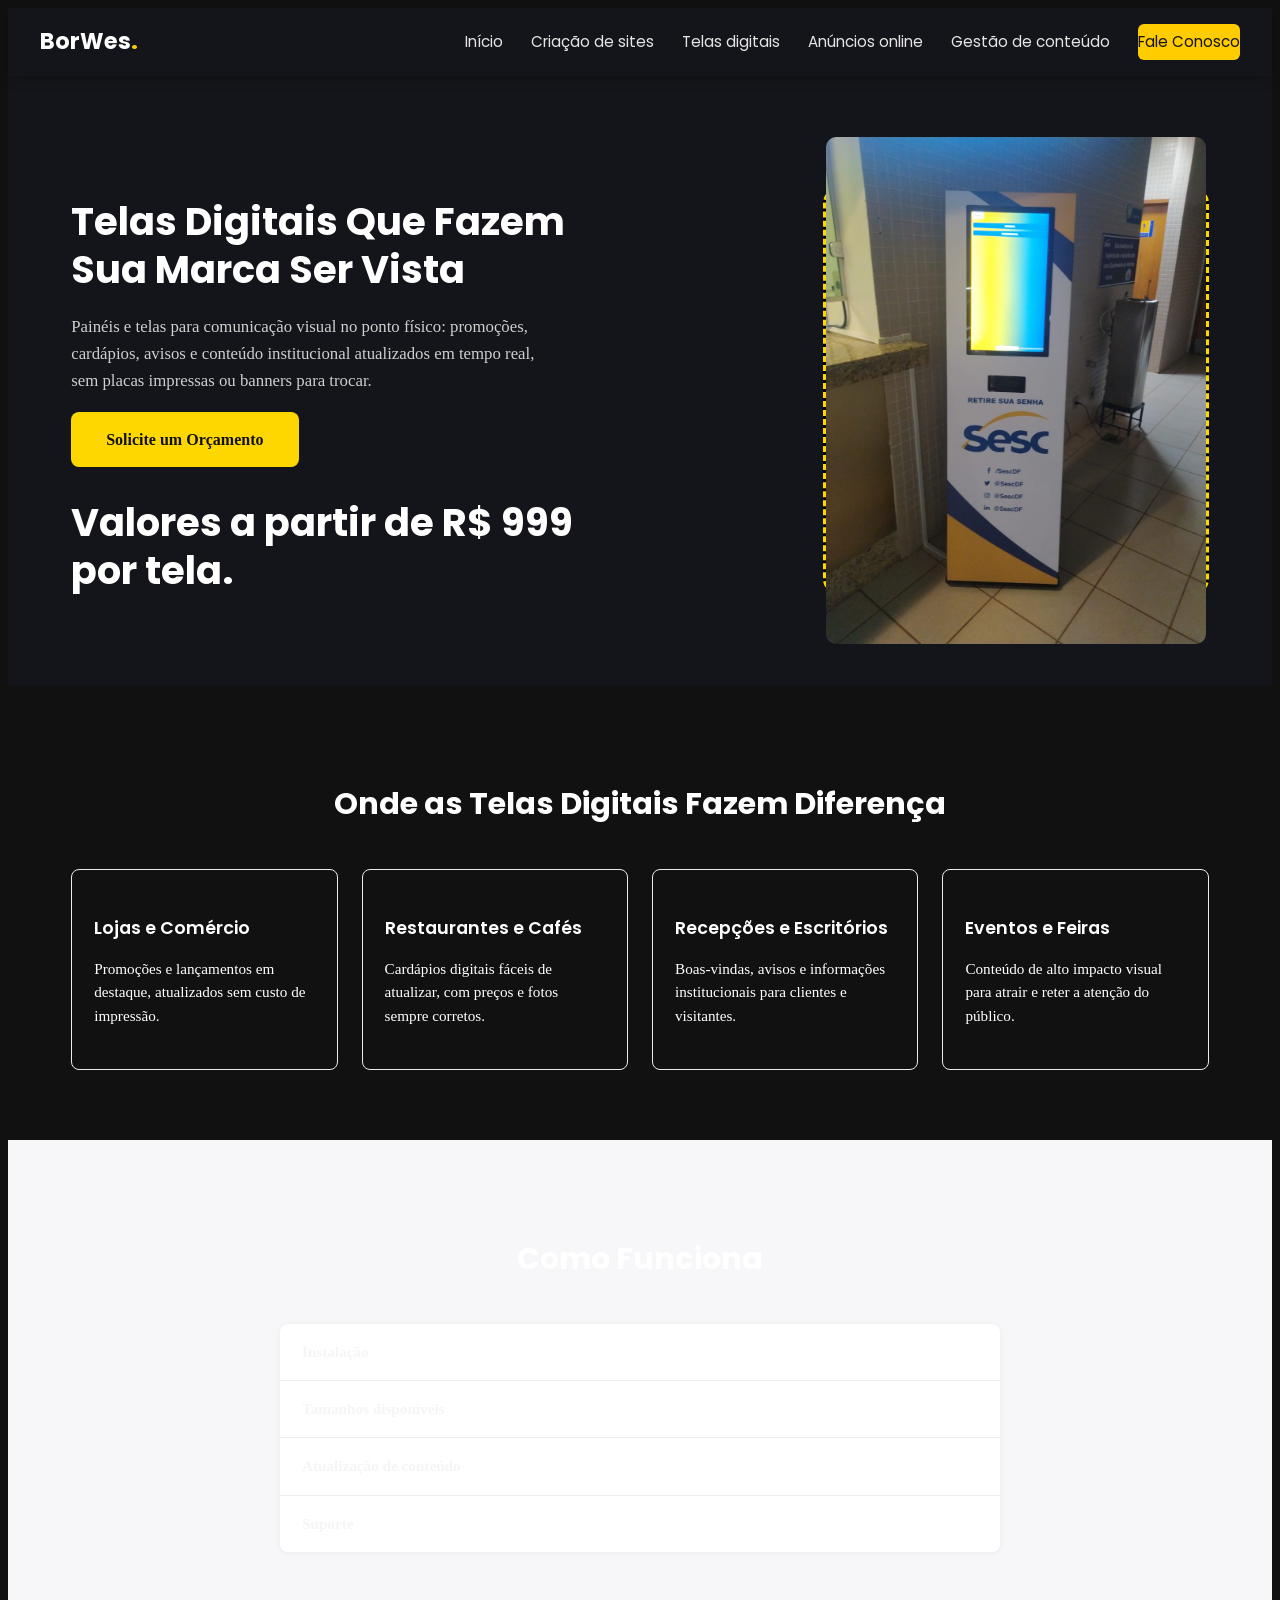
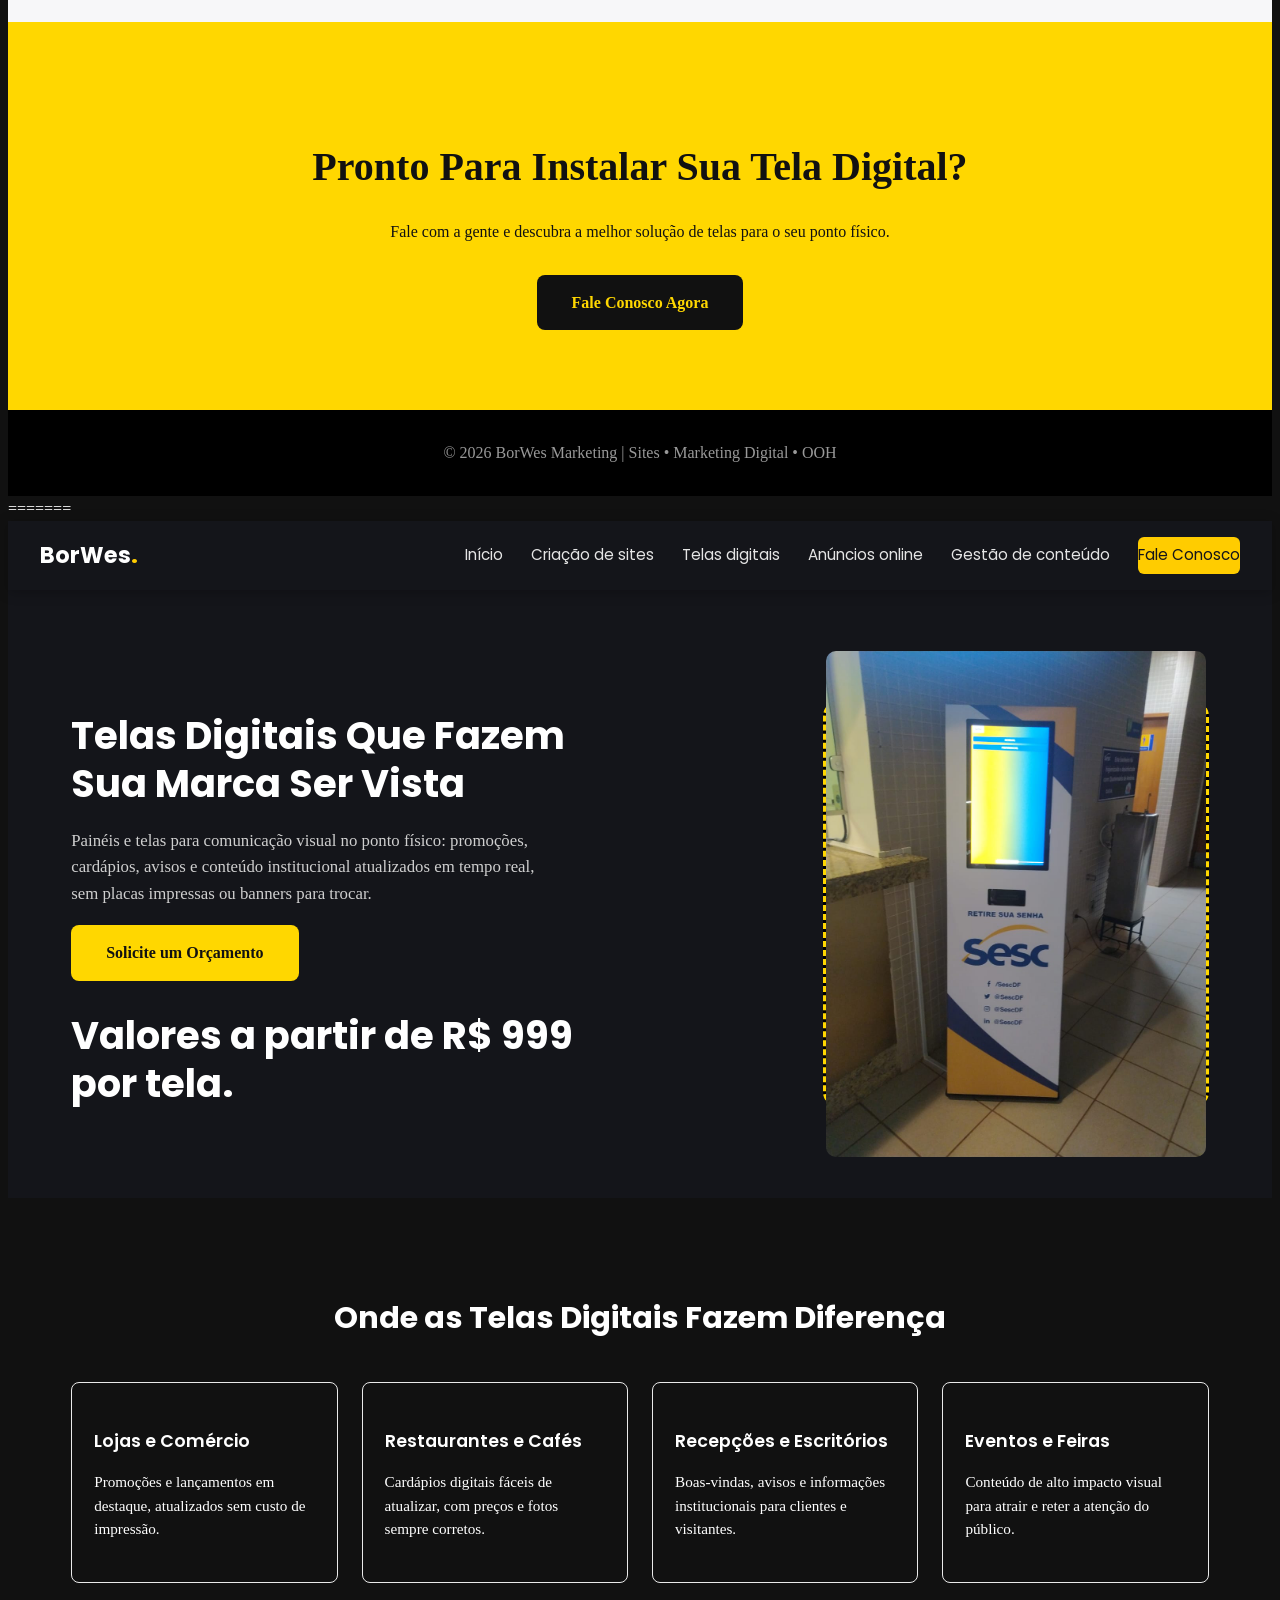
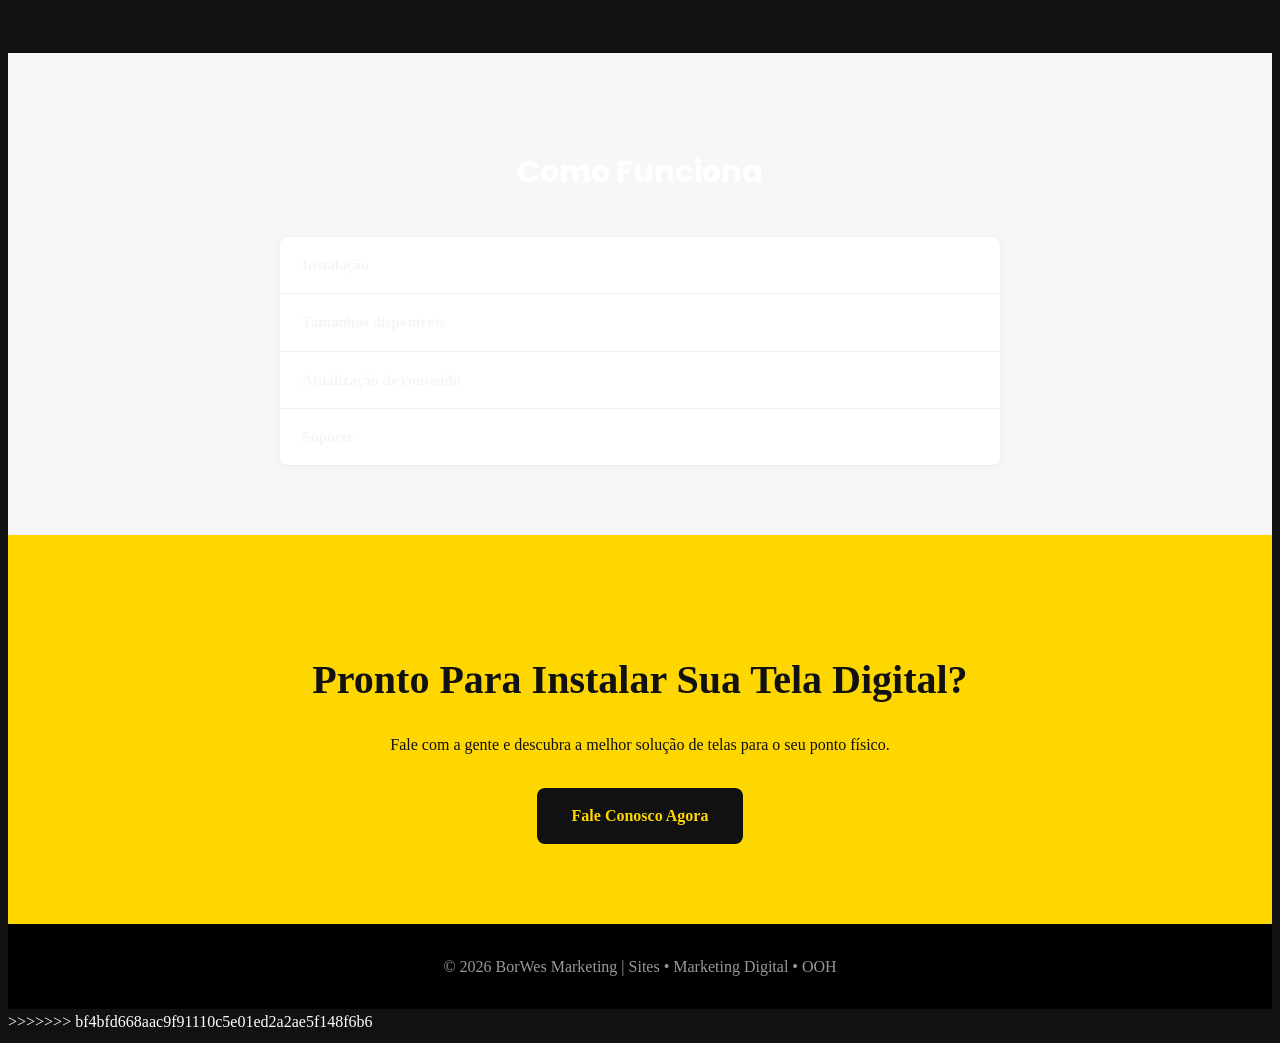
<file: telas-digitais.html>
<!DOCTYPE html>
<html lang="pt-BR">
<head>
<meta charset="UTF-8">
<meta name="viewport" content="width=device-width, initial-scale=1.0">
<title>Telas Digitais | BorWes Marketing</title>

<link rel="stylesheet" href="style.css">
<link href="https://fonts.googleapis.com/css2?family=Poppins:wght@300;400;600;700;800&display=swap" rel="stylesheet">
<link rel="shortcut icon" href="imagens/favicon.ico" type="image/x-icon">

<style>
    /* Estilos específicos desta página — o restante vem de style.css */

    .screens-hero {
        background-color: #14151a;
        color: #fff;
        padding: 90px 0 70px;
    }

    .screens-hero .container {
        display: flex;
        align-items: center;
        gap: 48px;
        justify-content: space-between;
    }

    .screens-hero h1 {
        font-family: 'Poppins', sans-serif;
        font-weight: 700;
        font-size: 2.4rem;
        line-height: 1.25;
        max-width: 560px;
    }

    .screens-hero p {
        margin-top: 18px;
        max-width: 480px;
        color: #cfcfcf;
        font-size: 1.05rem;
        line-height: 1.6;
    }

    .screens-hero .image-placeholder img {
        max-width: 380px;
        border-radius: 10px;
    }

    .use-cases {
        padding: 70px 0;
    }

    .use-cases h2 {
        text-align: center;
        font-family: 'Poppins', sans-serif;
        font-weight: 700;
        font-size: 1.9rem;
        margin-bottom: 40px;
    }

    .use-case-grid {
        display: grid;
        grid-template-columns: repeat(auto-fit, minmax(220px, 1fr));
        gap: 24px;
    }

    .use-case {
        border: 1px solid #eaeaea;
        border-radius: 8px;
        padding: 26px 22px;
    }

    .use-case h3 {
        font-family: 'Poppins', sans-serif;
        font-weight: 600;
        font-size: 1.1rem;
        margin-bottom: 10px;
    }

    .use-case p {
        color: #ffffff;
        font-size: 0.95rem;
        line-height: 1.55;
    }

    .specs {
        background-color: #f7f7f9;
        padding: 70px 0;
    }

    .specs h2 {
        text-align: center;
        font-family: 'Poppins', sans-serif;
        font-weight: 700;
        font-size: 1.9rem;
        margin-bottom: 40px;
    }

    .specs-table {
        max-width: 720px;
        margin: 0 auto;
        border-collapse: collapse;
        width: 100%;
        background: #fff;
        border-radius: 8px;
        overflow: hidden;
        box-shadow: 0 1px 6px rgba(0,0,0,0.06);
    }

    .specs-table tr {
        border-bottom: 1px solid #eee;
    }

    .specs-table tr:last-child {
        border-bottom: none;
    }

    .specs-table td {
        padding: 16px 22px;
        font-size: 0.95rem;
    }

    .specs-table td:first-child {
        font-weight: 600;
        color: #f5f5f7;
        width: 42%;
    }

    .specs-table td:last-child {
        color: #ffffff;
    }
</style>
</head>

<body>

    <nav class="navbar">
        <div class="nav-container">
            <a href="index.html" class="logo">BorWes<span class="yellow">.</span></a>

            <button class="menu-toggle" id="menuToggle" aria-label="Abrir menu">
                <span></span>
                <span></span>
                <span></span>
            </button>

            <div class="nav-links" id="navLinks">
                <a href="index.html">Início</a>
                <a href="websites.html">Criação de sites</a>
                <a href="telas-digitais.html">Telas digitais</a>
                <a href="anuncios-online.html">Anúncios online</a>
                <a href="gestao-de-conteudo.html">Gestão de conteúdo</a>
                <a href="https://wa.me/5511980803995" class="nav-cta">Fale Conosco</a>
            </div>
        </div>
    </nav>

    <!-- HERO -->
    <section class="screens-hero">
        <div class="container">

            <div>
                <h1>Telas Digitais Que Fazem Sua Marca Ser Vista</h1>
                <p>
                    Painéis e telas para comunicação visual no ponto físico: promoções,
                    cardápios, avisos e conteúdo institucional atualizados em tempo real,
                    sem placas impressas ou banners para trocar.
                </p>

                <a href="https://wa.me/5511980803995" class="btn">
                    Solicite um Orçamento
                </a>

                <h1>Valores a partir de R$ 999 por tela.</h1>
            </div>

            <div class="image-placeholder">
                <img src="imagens/360085.jpg" alt="Tela digital instalada em ponto de venda">
            </div>

        </div>
    </section>

    <!-- ONDE USAR -->
    <section class="use-cases">
        <div class="container">

            <h2>Onde as Telas Digitais Fazem Diferença</h2>

            <div class="use-case-grid">

                <div class="use-case">
                    <h3>Lojas e Comércio</h3>
                    <p>Promoções e lançamentos em destaque, atualizados sem custo de impressão.</p>
                </div>

                <div class="use-case">
                    <h3>Restaurantes e Cafés</h3>
                    <p>Cardápios digitais fáceis de atualizar, com preços e fotos sempre corretos.</p>
                </div>

                <div class="use-case">
                    <h3>Recepções e Escritórios</h3>
                    <p>Boas-vindas, avisos e informações institucionais para clientes e visitantes.</p>
                </div>

                <div class="use-case">
                    <h3>Eventos e Feiras</h3>
                    <p>Conteúdo de alto impacto visual para atrair e reter a atenção do público.</p>
                </div>

            </div>

        </div>
    </section>

    <!-- ESPECIFICAÇÕES -->
    <section class="specs">
        <div class="container">

            <h2>Como Funciona</h2>

            <table class="specs-table">
                <tr>
                    <td>Instalação</td>
                    <td>Projeto e instalação completos, incluindo suporte e fiação</td>
                </tr>
                <tr>
                    <td>Tamanhos disponíveis</td>
                    <td>De telas compactas a painéis de grande formato</td>
                </tr>
                <tr>
                    <td>Atualização de conteúdo</td>
                    <td>Remota, sem necessidade de trocar peças físicas</td>
                </tr>
                <tr>
                    <td>Suporte</td>
                    <td>Acompanhamento técnico e manutenção contínua</td>
                </tr>
            </table>

        </div>
    </section>

    <!-- CTA -->
    <section class="cta" id="contato">
        <div class="container">

            <h2>Pronto Para Instalar Sua Tela Digital?</h2>

            <p>
                Fale com a gente e descubra a melhor solução de telas para o seu
                ponto físico.
            </p>

            <a href="https://wa.me/5511980803995" class="btn">
                Fale Conosco Agora
            </a>

        </div>
    </section>

    <footer>
        © 2026 BorWes Marketing | Sites • Marketing Digital • OOH
    </footer>

    <script>
        const menuToggle = document.getElementById('menuToggle');
        const navLinks = document.getElementById('navLinks');
        menuToggle.addEventListener('click', () => {
            navLinks.classList.toggle('active');
        });
    </script>

</body>
=======
<!DOCTYPE html>
<html lang="pt-BR">
<head>
<meta charset="UTF-8">
<meta name="viewport" content="width=device-width, initial-scale=1.0">
<title>Telas Digitais | BorWes Marketing</title>

<link rel="stylesheet" href="style.css">
<link href="https://fonts.googleapis.com/css2?family=Poppins:wght@300;400;600;700;800&display=swap" rel="stylesheet">
<link rel="shortcut icon" href="imagens/favicon.ico" type="image/x-icon">

<style>
    /* Estilos específicos desta página — o restante vem de style.css */

    .screens-hero {
        background-color: #14151a;
        color: #fff;
        padding: 90px 0 70px;
    }

    .screens-hero .container {
        display: flex;
        align-items: center;
        gap: 48px;
        justify-content: space-between;
    }

    .screens-hero h1 {
        font-family: 'Poppins', sans-serif;
        font-weight: 700;
        font-size: 2.4rem;
        line-height: 1.25;
        max-width: 560px;
    }

    .screens-hero p {
        margin-top: 18px;
        max-width: 480px;
        color: #cfcfcf;
        font-size: 1.05rem;
        line-height: 1.6;
    }

    .screens-hero .image-placeholder img {
        max-width: 380px;
        border-radius: 10px;
    }

    .use-cases {
        padding: 70px 0;
    }

    .use-cases h2 {
        text-align: center;
        font-family: 'Poppins', sans-serif;
        font-weight: 700;
        font-size: 1.9rem;
        margin-bottom: 40px;
    }

    .use-case-grid {
        display: grid;
        grid-template-columns: repeat(auto-fit, minmax(220px, 1fr));
        gap: 24px;
    }

    .use-case {
        border: 1px solid #eaeaea;
        border-radius: 8px;
        padding: 26px 22px;
    }

    .use-case h3 {
        font-family: 'Poppins', sans-serif;
        font-weight: 600;
        font-size: 1.1rem;
        margin-bottom: 10px;
    }

    .use-case p {
        color: #ffffff;
        font-size: 0.95rem;
        line-height: 1.55;
    }

    .specs {
        background-color: #f7f7f9;
        padding: 70px 0;
    }

    .specs h2 {
        text-align: center;
        font-family: 'Poppins', sans-serif;
        font-weight: 700;
        font-size: 1.9rem;
        margin-bottom: 40px;
    }

    .specs-table {
        max-width: 720px;
        margin: 0 auto;
        border-collapse: collapse;
        width: 100%;
        background: #fff;
        border-radius: 8px;
        overflow: hidden;
        box-shadow: 0 1px 6px rgba(0,0,0,0.06);
    }

    .specs-table tr {
        border-bottom: 1px solid #eee;
    }

    .specs-table tr:last-child {
        border-bottom: none;
    }

    .specs-table td {
        padding: 16px 22px;
        font-size: 0.95rem;
    }

    .specs-table td:first-child {
        font-weight: 600;
        color: #f5f5f7;
        width: 42%;
    }

    .specs-table td:last-child {
        color: #ffffff;
    }
</style>
</head>

<body>

    <nav class="navbar">
        <div class="nav-container">
            <a href="index.html" class="logo">BorWes<span class="yellow">.</span></a>

            <button class="menu-toggle" id="menuToggle" aria-label="Abrir menu">
                <span></span>
                <span></span>
                <span></span>
            </button>

            <div class="nav-links" id="navLinks">
                <a href="index.html">Início</a>
                <a href="websites.html">Criação de sites</a>
                <a href="telas-digitais.html">Telas digitais</a>
                <a href="anuncios-online.html">Anúncios online</a>
                <a href="gestao-de-conteudo.html">Gestão de conteúdo</a>
                <a href="https://wa.me/5511980803995" class="nav-cta">Fale Conosco</a>
            </div>
        </div>
    </nav>

    <!-- HERO -->
    <section class="screens-hero">
        <div class="container">

            <div>
                <h1>Telas Digitais Que Fazem Sua Marca Ser Vista</h1>
                <p>
                    Painéis e telas para comunicação visual no ponto físico: promoções,
                    cardápios, avisos e conteúdo institucional atualizados em tempo real,
                    sem placas impressas ou banners para trocar.
                </p>

                <a href="https://wa.me/5511980803995" class="btn">
                    Solicite um Orçamento
                </a>

                <h1>Valores a partir de R$ 999 por tela.</h1>
            </div>

            <div class="image-placeholder">
                <img src="imagens/360085.jpg" alt="Tela digital instalada em ponto de venda">
            </div>

        </div>
    </section>

    <!-- ONDE USAR -->
    <section class="use-cases">
        <div class="container">

            <h2>Onde as Telas Digitais Fazem Diferença</h2>

            <div class="use-case-grid">

                <div class="use-case">
                    <h3>Lojas e Comércio</h3>
                    <p>Promoções e lançamentos em destaque, atualizados sem custo de impressão.</p>
                </div>

                <div class="use-case">
                    <h3>Restaurantes e Cafés</h3>
                    <p>Cardápios digitais fáceis de atualizar, com preços e fotos sempre corretos.</p>
                </div>

                <div class="use-case">
                    <h3>Recepções e Escritórios</h3>
                    <p>Boas-vindas, avisos e informações institucionais para clientes e visitantes.</p>
                </div>

                <div class="use-case">
                    <h3>Eventos e Feiras</h3>
                    <p>Conteúdo de alto impacto visual para atrair e reter a atenção do público.</p>
                </div>

            </div>

        </div>
    </section>

    <!-- ESPECIFICAÇÕES -->
    <section class="specs">
        <div class="container">

            <h2>Como Funciona</h2>

            <table class="specs-table">
                <tr>
                    <td>Instalação</td>
                    <td>Projeto e instalação completos, incluindo suporte e fiação</td>
                </tr>
                <tr>
                    <td>Tamanhos disponíveis</td>
                    <td>De telas compactas a painéis de grande formato</td>
                </tr>
                <tr>
                    <td>Atualização de conteúdo</td>
                    <td>Remota, sem necessidade de trocar peças físicas</td>
                </tr>
                <tr>
                    <td>Suporte</td>
                    <td>Acompanhamento técnico e manutenção contínua</td>
                </tr>
            </table>

        </div>
    </section>

    <!-- CTA -->
    <section class="cta" id="contato">
        <div class="container">

            <h2>Pronto Para Instalar Sua Tela Digital?</h2>

            <p>
                Fale com a gente e descubra a melhor solução de telas para o seu
                ponto físico.
            </p>

            <a href="https://wa.me/5511980803995" class="btn">
                Fale Conosco Agora
            </a>

        </div>
    </section>

    <footer>
        © 2026 BorWes Marketing | Sites • Marketing Digital • OOH
    </footer>

    <script>
        const menuToggle = document.getElementById('menuToggle');
        const navLinks = document.getElementById('navLinks');
        menuToggle.addEventListener('click', () => {
            navLinks.classList.toggle('active');
        });
    </script>

</body>
>>>>>>> bf4bfd668aac9f91110c5e01ed2a2ae5f148f6b6
</html>
</file>
<file: style.css>
<<<<<<< HEAD
@charset "UTF-8"
*{
    margin:0;
    padding:0;
    box-sizing:border-box;
    font-family:'Poppins',sans-serif;
}

.navbar {
    background-color: #14151a;
    position: sticky;
    top: 0;
    z-index: 1000;
    box-shadow: 0 2px 12px rgba(0,0,0,0.25);
}

.nav-container {
    max-width: 1200px;
    margin: 0 auto;
    padding: 16px 24px;
    display: flex;
    align-items: center;
    justify-content: space-between;
}

.logo {
    font-family: 'Poppins', sans-serif;
    font-weight: 700;
    font-size: 1.4rem;
    color: #fff;
    text-decoration: none;
}

.logo .yellow {
    color: #ffcc00;
}

.nav-links {
    display: flex;
    align-items: center;
    gap: 28px;
}

.nav-links a {
    color: #e5e5e5;
    text-decoration: none;
    font-family: 'Poppins', sans-serif;
    font-weight: 400;
    font-size: 0.95rem;
    position: relative;
    padding: 6px 0;
    transition: color 0.2s ease;
}

.nav-links a:not(.nav-cta)::after {
    content: '';
    position: absolute;
    left: 0;
    bottom: 0;
    width: 0%;
    height: 2px;
    background-color: #ffcc00;
    transition: width 0.25s ease;
}

.nav-links a:not(.nav-cta):hover {
    color: #ffcc00;
}

.nav-links a:not(.nav-cta):hover::after {
    width: 100%;
}

.nav-cta {
    background-color: #ffcc00;
    color: #14151a !important;
    font-weight: 600;
    padding: 8px 18px;
    border-radius: 6px;
    transition: background-color 0.2s ease, transform 0.2s ease;
}

.nav-cta:hover {
    background-color: #e6b800;
    transform: translateY(-1px);
}

.menu-toggle {
    display: none;
    flex-direction: column;
    gap: 5px;
    background: none;
    border: none;
    cursor: pointer;
    padding: 4px;
}

.menu-toggle span {
    width: 26px;
    height: 3px;
    background-color: #fff;
    border-radius: 2px;
    transition: 0.3s ease;
}

/* Mobile */
@media (max-width: 768px) {
    .menu-toggle {
        display: flex;
    }

    .nav-links {
        position: absolute;
        top: 100%;
        left: 0;
        width: 100%;
        background-color: #14151a;
        flex-direction: column;
        align-items: flex-start;
        gap: 0;
        max-height: 0;
        overflow: hidden;
        transition: max-height 0.3s ease;
    }

    .nav-links.active {
        max-height: 400px;
    }

    .nav-links a {
        width: 100%;
        padding: 14px 24px;
        border-top: 1px solid rgba(255,255,255,0.08);
    }

    .nav-cta {
        margin: 12px 24px;
        text-align: center;
        width: calc(100% - 48px);
    }
}
body{
    background:#111;
    color:white;
    line-height:1.6;
}
nav {text-align: center;}

.container{
    width:90%;
    max-width:1200px;
    margin:auto;
}

section{
    padding:80px 0;
}

h1,h2,h3{
    margin-bottom:20px;
}

.yellow{
    color:#FFD700;
}

.btn{
    display:inline-block;
    background:#FFD700;
    color:#111;
    padding:15px 35px;
    text-decoration:none;
    font-weight:700;
    border-radius:8px;
    transition:.3s;
}

.btn:hover{
    transform:translateY(-3px);
}

.hero{
    min-height:100vh;
    display:flex;
    align-items:center;
    background:linear-gradient(to right,#000,#1a1a1a);
}

.hero-content{
    display:grid;
    grid-template-columns:1fr 1fr;
    gap:50px;
    align-items:center;
}

.hero h1{
    font-size:3.5rem;
    line-height:1.1;
}

.hero p{
    font-size:1.1rem;
    margin-bottom:30px;
    color:#ddd;
}

.image-placeholder{
    background-color: rgb(0, 0, 0);
    height: 400px;
    border:3px dashed #FFD700;
    border-radius:15px;
    display:flex;
    justify-content:center;
    align-items:center;
    color:#FFD700;
    font-weight:600;

}


.cards{
    display:grid;
    grid-template-columns:repeat(auto-fit,minmax(250px,1fr));
    gap:25px;
    margin-top:40px;
}

.card{
    background:#222;
    padding:30px;
    border-radius:15px;
    border-top:5px solid #FFD700;
}

.card h3{
    color:#FFD700;
}

.services{
    background:#111;
}

.service-grid{
    display:grid;
    grid-template-columns:repeat(auto-fit,minmax(280px,1fr));
    gap:25px;
}

.service-box{
    background:#1f1f1f;
    padding:30px;
    border-radius:15px;
    transition:.3s;
}

.service-box:hover{
    transform:translateY(-5px);
}

.portfolio{
    background:#181818;
}

.portfolio-grid {;
    display:grid;
    grid-template-columns:repeat(auto-fit minmax(300px 1fr));
    gap:25px;
}

.portfolio-item{ background-color: rgb(0, 0, 0);
    height:250px;
    border:3px dashed #FFD700;
    border-radius:15px;
    display:flex;
    justify-content:center;
    align-items:center;
    color:#FFD700;
    font-weight:bold;
    text-align: right;
    margin: 5px;
}

.benefits{
    background:#111;
}

.benefits ul{
    list-style:none;
    margin-top:30px;
}

.benefits li{
    padding:15px;
    margin-bottom:10px;
    background:#1f1f1f;
    border-left:5px solid #FFD700;
}

.cta{
    background:#FFD700;
    color:#111;
    text-align:center;
}

.cta h2{
    font-size:2.5rem;
}

.cta p{
    margin-bottom:30px;
}

.cta .btn{
    background:#111;
    color:#FFD700;
}

footer{
    background:#000;
    text-align:center;
    padding:30px;
    color:#999;
}

@media(max-width:768px){

.hero-content{
    grid-template-columns:1fr;
}

.hero h1{
    font-size:2.5rem;
}

.cta h2{
    font-size:2rem;
}

}

#totem-sesc {
    text-align: justify;
    margin: auto;
=======
@charset "UTF-8"
*{
    margin:0;
    padding:0;
    box-sizing:border-box;
    font-family:'Poppins',sans-serif;
}

.navbar {
    background-color: #14151a;
    position: sticky;
    top: 0;
    z-index: 1000;
    box-shadow: 0 2px 12px rgba(0,0,0,0.25);
}

.nav-container {
    max-width: 1200px;
    margin: 0 auto;
    padding: 16px 24px;
    display: flex;
    align-items: center;
    justify-content: space-between;
}

.logo {
    font-family: 'Poppins', sans-serif;
    font-weight: 700;
    font-size: 1.4rem;
    color: #fff;
    text-decoration: none;
}

.logo .yellow {
    color: #ffcc00;
}

.nav-links {
    display: flex;
    align-items: center;
    gap: 28px;
}

.nav-links a {
    color: #e5e5e5;
    text-decoration: none;
    font-family: 'Poppins', sans-serif;
    font-weight: 400;
    font-size: 0.95rem;
    position: relative;
    padding: 6px 0;
    transition: color 0.2s ease;
}

.nav-links a:not(.nav-cta)::after {
    content: '';
    position: absolute;
    left: 0;
    bottom: 0;
    width: 0%;
    height: 2px;
    background-color: #ffcc00;
    transition: width 0.25s ease;
}

.nav-links a:not(.nav-cta):hover {
    color: #ffcc00;
}

.nav-links a:not(.nav-cta):hover::after {
    width: 100%;
}

.nav-cta {
    background-color: #ffcc00;
    color: #14151a !important;
    font-weight: 600;
    padding: 8px 18px;
    border-radius: 6px;
    transition: background-color 0.2s ease, transform 0.2s ease;
}

.nav-cta:hover {
    background-color: #e6b800;
    transform: translateY(-1px);
}

.menu-toggle {
    display: none;
    flex-direction: column;
    gap: 5px;
    background: none;
    border: none;
    cursor: pointer;
    padding: 4px;
}

.menu-toggle span {
    width: 26px;
    height: 3px;
    background-color: #fff;
    border-radius: 2px;
    transition: 0.3s ease;
}

/* Mobile */
@media (max-width: 768px) {
    .menu-toggle {
        display: flex;
    }

    .nav-links {
        position: absolute;
        top: 100%;
        left: 0;
        width: 100%;
        background-color: #14151a;
        flex-direction: column;
        align-items: flex-start;
        gap: 0;
        max-height: 0;
        overflow: hidden;
        transition: max-height 0.3s ease;
    }

    .nav-links.active {
        max-height: 400px;
    }

    .nav-links a {
        width: 100%;
        padding: 14px 24px;
        border-top: 1px solid rgba(255,255,255,0.08);
    }

    .nav-cta {
        margin: 12px 24px;
        text-align: center;
        width: calc(100% - 48px);
    }
}
body{
    background:#111;
    color:white;
    line-height:1.6;
}
nav {text-align: center;}

.container{
    width:90%;
    max-width:1200px;
    margin:auto;
}

section{
    padding:80px 0;
}

h1,h2,h3{
    margin-bottom:20px;
}

.yellow{
    color:#FFD700;
}

.btn{
    display:inline-block;
    background:#FFD700;
    color:#111;
    padding:15px 35px;
    text-decoration:none;
    font-weight:700;
    border-radius:8px;
    transition:.3s;
}

.btn:hover{
    transform:translateY(-3px);
}

.hero{
    min-height:100vh;
    display:flex;
    align-items:center;
    background:linear-gradient(to right,#000,#1a1a1a);
}

.hero-content{
    display:grid;
    grid-template-columns:1fr 1fr;
    gap:50px;
    align-items:center;
}

.hero h1{
    font-size:3.5rem;
    line-height:1.1;
}

.hero p{
    font-size:1.1rem;
    margin-bottom:30px;
    color:#ddd;
}

.image-placeholder{
    background-color: rgb(0, 0, 0);
    height: 400px;
    border:3px dashed #FFD700;
    border-radius:15px;
    display:flex;
    justify-content:center;
    align-items:center;
    color:#FFD700;
    font-weight:600;

}


.cards{
    display:grid;
    grid-template-columns:repeat(auto-fit,minmax(250px,1fr));
    gap:25px;
    margin-top:40px;
}

.card{
    background:#222;
    padding:30px;
    border-radius:15px;
    border-top:5px solid #FFD700;
}

.card h3{
    color:#FFD700;
}

.services{
    background:#111;
}

.service-grid{
    display:grid;
    grid-template-columns:repeat(auto-fit,minmax(280px,1fr));
    gap:25px;
}

.service-box{
    background:#1f1f1f;
    padding:30px;
    border-radius:15px;
    transition:.3s;
}

.service-box:hover{
    transform:translateY(-5px);
}

.portfolio{
    background:#181818;
}

.portfolio-grid {;
    display:grid;
    grid-template-columns:repeat(auto-fit minmax(300px 1fr));
    gap:25px;
}

.portfolio-item{ background-color: rgb(0, 0, 0);
    height:250px;
    border:3px dashed #FFD700;
    border-radius:15px;
    display:flex;
    justify-content:center;
    align-items:center;
    color:#FFD700;
    font-weight:bold;
    text-align: right;
    margin: 5px;
}

.benefits{
    background:#111;
}

.benefits ul{
    list-style:none;
    margin-top:30px;
}

.benefits li{
    padding:15px;
    margin-bottom:10px;
    background:#1f1f1f;
    border-left:5px solid #FFD700;
}

.cta{
    background:#FFD700;
    color:#111;
    text-align:center;
}

.cta h2{
    font-size:2.5rem;
}

.cta p{
    margin-bottom:30px;
}

.cta .btn{
    background:#111;
    color:#FFD700;
}

footer{
    background:#000;
    text-align:center;
    padding:30px;
    color:#999;
}

@media(max-width:768px){

.hero-content{
    grid-template-columns:1fr;
}

.hero h1{
    font-size:2.5rem;
}

.cta h2{
    font-size:2rem;
}

}

#totem-sesc {
    text-align: justify;
    margin: auto;
>>>>>>> bf4bfd668aac9f91110c5e01ed2a2ae5f148f6b6
 }
</file>
